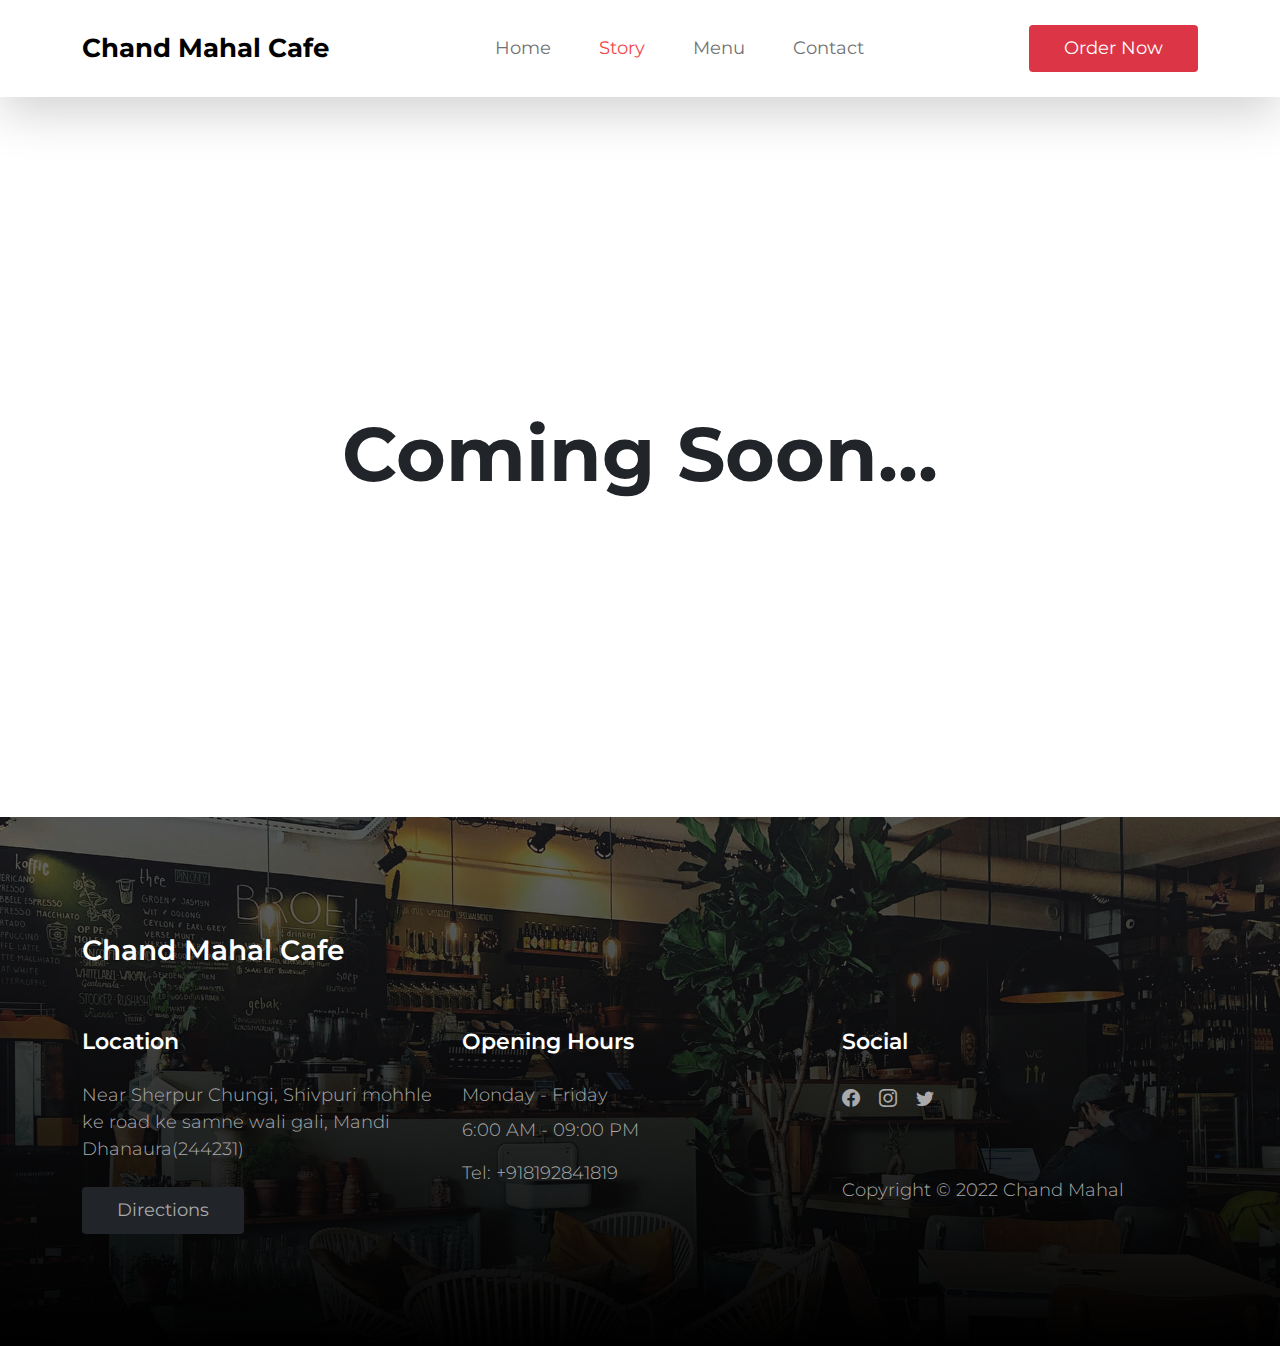
<file: about.html>
<!doctype html>
<html lang="en">

<head>
    <meta charset="utf-8">
    <meta name="viewport" content="width=device-width, initial-scale=1">

    <meta name="description" content="">
    <meta name="author" content="">

    <title>About Crispy Kitchen HTML Template</title>

    <!-- CSS FILES -->
    <link rel="preconnect" href="https://fonts.googleapis.com">

    <link rel="preconnect" href="https://fonts.gstatic.com" crossorigin>

    <link href="https://fonts.googleapis.com/css2?family=Montserrat:wght@300;400;600;700&display=swap" rel="stylesheet">
    <link href="css/bootstrap.min.css" rel="stylesheet">

    <link href="css/bootstrap-icons.css" rel="stylesheet">

    <link href="css/tooplate-crispy-kitchen.css" rel="stylesheet">
    <!--

Tooplate 2129 Crispy Kitchen

https://www.tooplate.com/view/2129-crispy-kitchen

-->
</head>

<body>

    <nav class="navbar navbar-expand-lg bg-white shadow-lg">
        <div class="container">
            <button class="navbar-toggler" type="button" data-bs-toggle="collapse" data-bs-target="#navbarNav"
                aria-controls="navbarNav" aria-expanded="false" aria-label="Toggle navigation">
                <span class="navbar-toggler-icon"></span>
            </button>

            <a class="navbar-brand" href="index.html">
                Chand Mahal Cafe
            </a>

            <div class="d-lg-none">
                <a type="button" class="custom-btn btn btn-danger" href="https://wa.me/c/918192841819">
                    Order Now </a>
            </div>

            <div class="collapse navbar-collapse" id="navbarNav">
                <ul class="navbar-nav mx-auto">
                    <li class="nav-item">
                        <a class="nav-link" href="index.html">Home</a>
                    </li>

                    <li class="nav-item">
                        <a class="nav-link active" href="about.html">Story</a>
                    </li>

                    <li class="nav-item">
                        <a class="nav-link" href="menu.html">Menu</a>
                    </li>

                    <li class="nav-item">
                        <a class="nav-link" href="contact.html">Contact</a>
                    </li>
                </ul>
            </div>

            <div class="d-none d-lg-block">
                <a type="button" class="custom-btn btn btn-danger" href="https://wa.me/c/918192841819">
                    Order Now </a>
            </div>

        </div>
    </nav>
    <div style="height: 720px; display: flex; justify-content: center; align-items: center;">
        <h1>Coming Soon...</h1>
    </div>
    <!-- <main>

        <header class=" site-header site-about-header">
            <div class="container">
                <div class="row">

                    <div class="col-lg-10 col-12 mx-auto">
                        <h1 class="text-white">Kitchen's Story</h1>

                        <strong class="text-white">this is how our kitchen evolved in new digital era</strong>
                    </div>

                </div>
            </div>

            <div class="overlay"></div>
            </header>

            <section class="about section-padding bg-white">
                <div class="container">
                    <div class="row">

                        <div class="col-lg-6 col-12 mb-2">
                            <h4 class="mb-3">Crispy Kitchen is the latest Bootstrap 5 HTML template provided by Tooplate
                                website.</h4>

                            <a href="news.html" class="custom-btn btn btn-dark mt-3">Check out News</a>

                            <a href="contact.html" class="custom-btn btn btn-danger mt-3 ms-3">Say Hi</a>
                        </div>

                        <div class="col-lg-6 col-12">

                            <p>Since this website template is 100% free to use, you can edit and apply it for your
                                commercial restaurant websites. There are 6 HTML pages included in this template. Please
                                <strong>click "Reservation" button</strong> on the top right to see the pop-up
                                reservation
                                form.</p>

                            <p>You are NOT allowed to redistribute the template ZIP file on any template donwnload
                                website.
                                Please <a href="https://www.tooplate.com/contact" target="_blank">contact us</a> for
                                more
                                information.</p>

                        </div>

                    </div>
                </div>
            </section>

            <section class="about section-padding">
                <div class="container">
                    <div class="row">

                        <div class="col-12">
                            <h2 class="mb-5">Team Members</h2>
                        </div>

                        <div class="col-lg-4 col-12">
                            <div class="team-thumb">
                                <img src="images/team/matthew-hamilton-tNCH0sKSZbA-unsplash.jpg"
                                    class="img-fluid team-image" alt="">

                                <div class="team-info">
                                    <h4 class="mt-3 mb-0">Sophia</h4>

                                    <p>CEO &amp; Founder</p>
                                </div>
                            </div>
                        </div>

                        <div class="col-lg-4 col-12 my-lg-0 my-4">
                            <div class="team-thumb">
                                <img src="images/team/nicolas-horn-MTZTGvDsHFY-unsplash.jpg"
                                    class="img-fluid team-image" alt="">

                                <h4 class="mt-3 mb-0">Benjamin W.</h4>

                                <p>Restaurant Manager</p>
                            </div>
                        </div>

                        <div class="col-lg-4 col-12">
                            <div class="team-thumb">
                                <img src="images/team/rc-cf-FMh5o5m5N9E-unsplash.jpg" class="img-fluid team-image"
                                    alt="">

                                <h4 class="mt-3 mb-0">Muchen Jack</h4>

                                <p>Senior Chef</p>
                            </div>
                        </div>

                    </div>
                </div>
            </section>

            </main> -->

    <footer class="site-footer section-padding">

        <div class="container">

            <div class="row">

                <div class="col-12">
                    <h4 class="text-white mb-4 me-5">Chand Mahal Cafe</h4>
                </div>

                <div class="col-lg-4 col-md-7 col-xs-12 tooplate-mt30">
                    <h6 class="text-white mb-lg-4 mb-3">Location</h6>

                    <p>Near Sherpur Chungi, Shivpuri mohhle ke road ke samne wali gali, Mandi Dhanaura(244231)
                    </p>

                    <a href="https://www.google.com/maps/dir/28.9598468,78.2590049/Chand+Mahal+Cafe/@28.9590694,78.2513811,16z/data=!3m1!4b1!4m9!4m8!1m1!4e1!1m5!1m1!1s0x390b9f1d5844553b:0x5a8aad6615c26edf!2m2!1d78.2524247!2d28.9595094?hl=en"
                        class="custom-btn btn btn-dark mt-2">Directions</a>
                </div>

                <div class="col-lg-4 col-md-5 col-xs-12 tooplate-mt30">
                    <h6 class="text-white mb-lg-4 mb-3">Opening Hours</h6>

                    <p class="mb-2">Monday - Friday</p>

                    <p>6:00 AM - 09:00 PM</p>

                    <p>Tel: <a href="tel: 010-02-0340" class="tel-link">+918192841819</a></p>
                </div>

                <div class="col-lg-4 col-md-6 col-xs-12 tooplate-mt30">
                    <h6 class="text-white mb-lg-4 mb-3">Social</h6>

                    <ul class="social-icon">
                        <li><a href="https://www.facebook.com/profile.php?id=100088854279253"
                                class="social-icon-link bi-facebook"></a></li>

                        <li><a href="https://www.instagram.com/chandmahalcafe/"
                                class="social-icon-link bi-instagram"></a></li>

                        <li><a href="https://twitter.com/dev_shadab" target="_blank"
                                class="social-icon-link bi-twitter"></a></li>

                    </ul>

                    <p class="copyright-text tooplate-mt60">Copyright © 2022 Chand Mahal
                    </p>

                </div>

            </div><!-- row ending -->

        </div><!-- container ending -->

    </footer>
    <!-- Modal -->
    <div class="modal fade" id="BookingModal" tabindex="-1" aria-labelledby="BookingModal" aria-hidden="true">
        <div class="modal-dialog modal-dialog-centered modal-xl">
            <div class="modal-content">
                <div class="modal-header">
                    <h3 class="mb-0">Reserve a table</h3>

                    <button type="button" class="btn-close" data-bs-dismiss="modal" aria-label="Close"></button>
                </div>

                <div class="modal-body d-flex flex-column justify-content-center">
                    <div class="booking">

                        <form class="booking-form row" role="form" action="#" method="post">
                            <div class="col-lg-6 col-12">
                                <label for="name" class="form-label">Full Name</label>

                                <input type="text" name="name" id="name" class="form-control" placeholder="Your Name"
                                    required>
                            </div>

                            <div class="col-lg-6 col-12">
                                <label for="email" class="form-label">Email Address</label>

                                <input type="email" name="email" id="email" pattern="[^ @]*@[^ @]*" class="form-control"
                                    placeholder="your@email.com" required>
                            </div>

                            <div class="col-lg-6 col-12">
                                <label for="phone" class="form-label">Phone Number</label>

                                <input type="telephone" name="phone" id="phone" pattern="[0-9]{3}-[0-9]{3}-[0-9]{4}"
                                    class="form-control" placeholder="123-456-7890">
                            </div>

                            <div class="col-lg-6 col-12">
                                <label for="people" class="form-label">Number of persons</label>

                                <input type="text" name="people" id="people" class="form-control"
                                    placeholder="12 persons">
                            </div>

                            <div class="col-lg-6 col-12">
                                <label for="date" class="form-label">Date</label>

                                <input type="date" name="date" id="date" value="" class="form-control">
                            </div>

                            <div class="col-lg-6 col-12">
                                <label for="time" class="form-label">Time</label>

                                <select class="form-select form-control" name="time" id="time">
                                    <option value="5" selected>5:00 PM</option>
                                    <option value="6">6:00 PM</option>
                                    <option value="7">7:00 PM</option>
                                    <option value="8">8:00 PM</option>
                                    <option value="9">9:00 PM</option>
                                </select>
                            </div>

                            <div class="col-12">
                                <label for="message" class="form-label">Special Request</label>

                                <textarea class="form-control" rows="4" id="message" name="message"
                                    placeholder=""></textarea>
                            </div>

                            <div class="col-lg-4 col-12 ms-auto">
                                <button type="submit" class="form-control">Submit Request</button>
                            </div>
                        </form>
                    </div>
                </div>

                <div class="modal-footer"></div>

            </div>

        </div>
    </div>

    <!-- JAVASCRIPT FILES -->
    <script src="js/jquery.min.js"></script>
    <script src="js/bootstrap.bundle.min.js"></script>
    <script src="js/custom.js"></script>

</body>

</html>
</file>
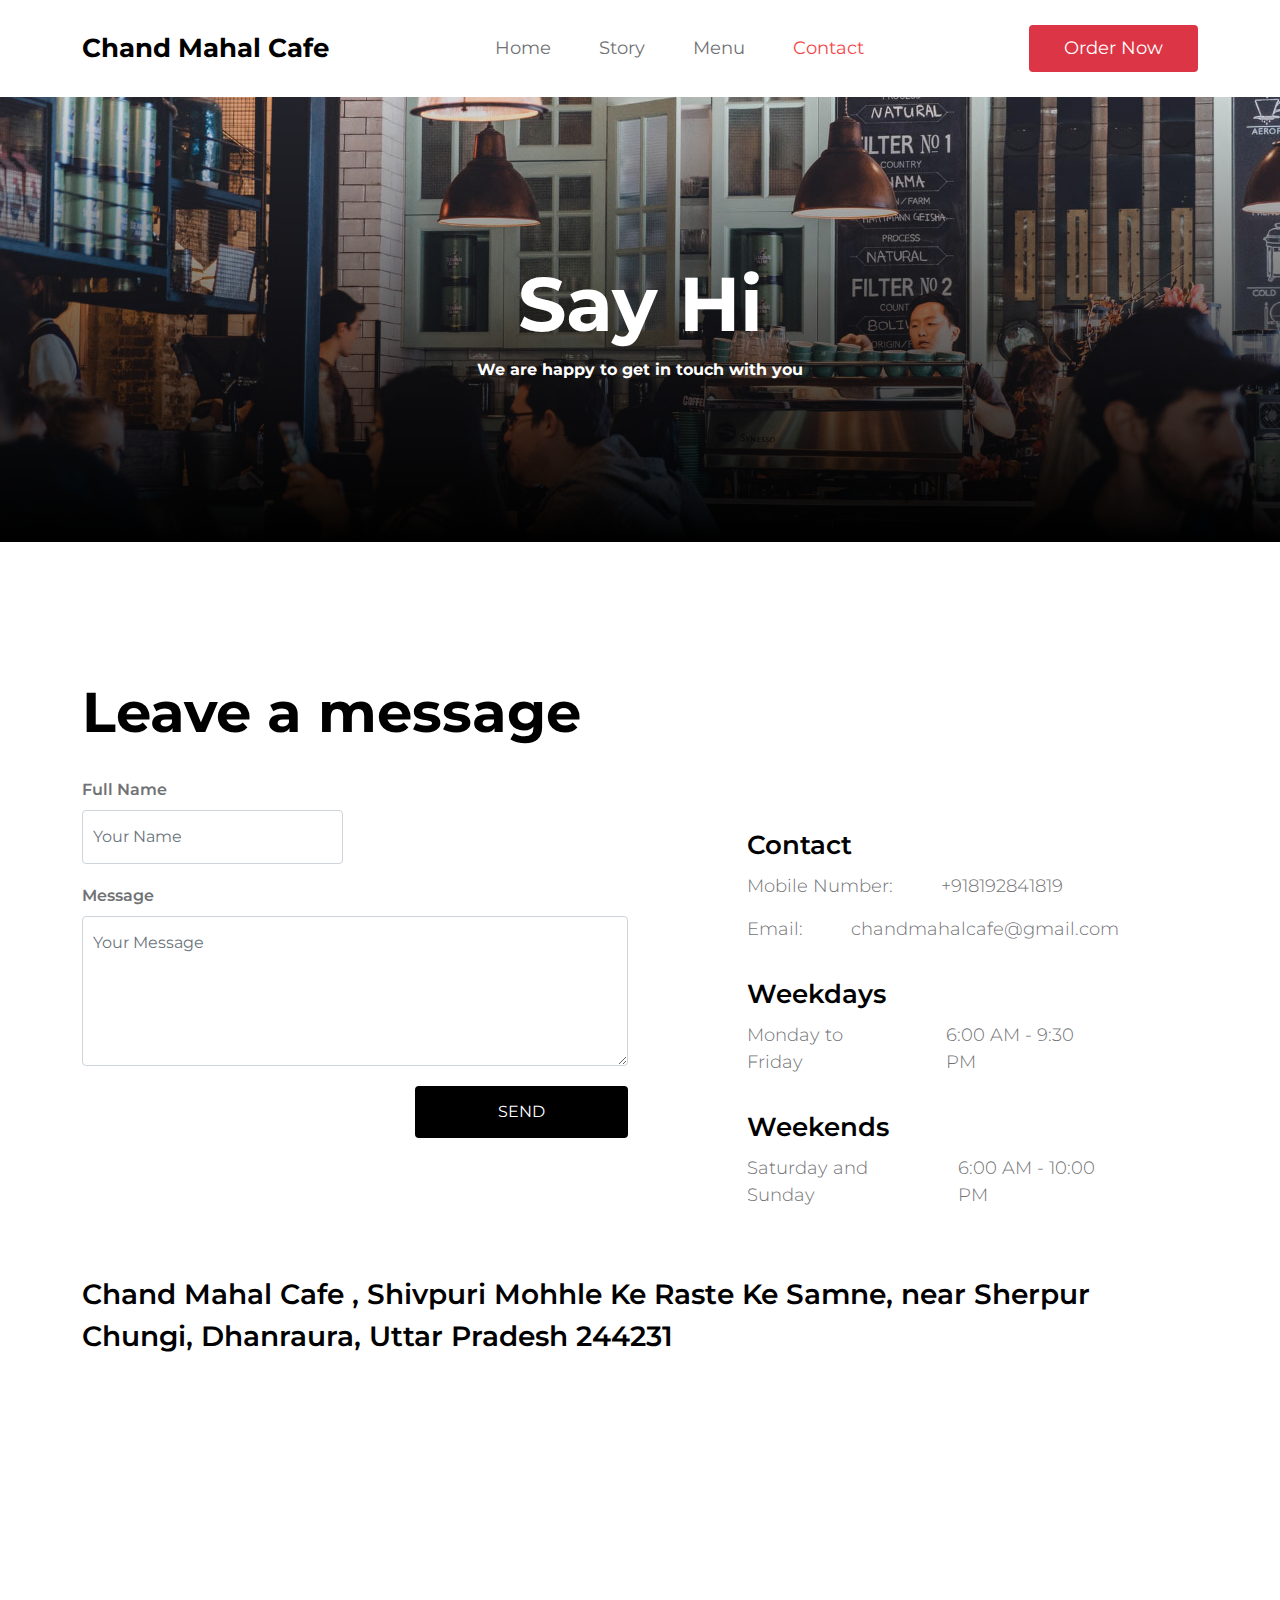
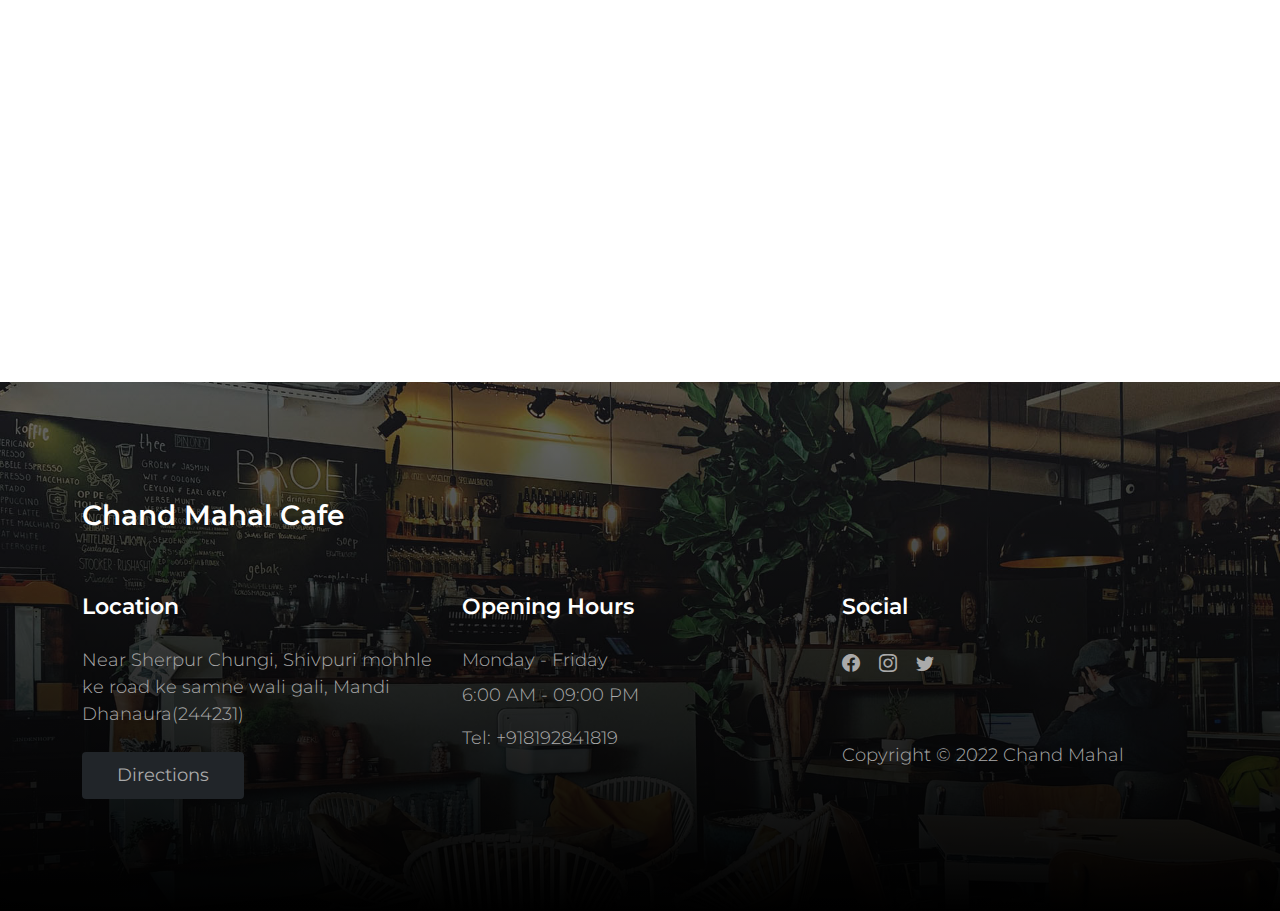
<file: contact.html>
<!doctype html>
<html lang="en">

<head>
    <meta charset="utf-8">
    <meta name="viewport" content="width=device-width, initial-scale=1">

    <meta name="description" content="">
    <meta name="author" content="">

    <title>Chand Mahal Cafe - Contact Page</title>

    <!-- CSS FILES -->
    <link rel="preconnect" href="https://fonts.googleapis.com">

    <link rel="preconnect" href="https://fonts.gstatic.com" crossorigin>

    <link href="https://fonts.googleapis.com/css2?family=Montserrat:wght@300;400;600;700&display=swap" rel="stylesheet">
    <link href="css/bootstrap.min.css" rel="stylesheet">

    <link href="css/bootstrap-icons.css" rel="stylesheet">

    <link href="css/tooplate-crispy-kitchen.css" rel="stylesheet">

</head>

<body>

    <nav class="navbar navbar-expand-lg bg-white shadow-lg">
        <div class="container">
            <button class="navbar-toggler" type="button" data-bs-toggle="collapse" data-bs-target="#navbarNav"
                aria-controls="navbarNav" aria-expanded="false" aria-label="Toggle navigation">
                <span class="navbar-toggler-icon"></span>
            </button>

            <a class="navbar-brand" href="index.html">
                Chand Mahal Cafe
            </a>

            <div class="d-lg-none">
                <a type="button" class="custom-btn btn btn-danger" href="https://wa.me/c/918192841819">
                    Order Now </a>
            </div>

            <div class="collapse navbar-collapse" id="navbarNav">
                <ul class="navbar-nav mx-auto">
                    <li class="nav-item">
                        <a class="nav-link" href="index.html">Home</a>
                    </li>

                    <li class="nav-item">
                        <a class="nav-link" href="about.html">Story</a>
                    </li>

                    <li class="nav-item">
                        <a class="nav-link" href="menu.html">Menu</a>
                    </li>

                    <!-- <li class="nav-item">
                        <a class="nav-link" href="news.html">Our Updates</a>
                    </li> -->

                    <li class="nav-item">
                        <a class="nav-link active" href="contact.html">Contact</a>
                    </li>
                </ul>
            </div>

            <div class="d-none d-lg-block">
                <a type="button" class="custom-btn btn btn-danger" href="https://wa.me/c/918192841819">
                    Order Now </a>
            </div>

        </div>
    </nav>

    <main>

        <header class="site-header site-contact-header">
            <div class="container">
                <div class="row">

                    <div class="col-lg-10 col-12 mx-auto">
                        <h1 class="text-white">Say Hi</h1>

                        <strong class="text-white">We are happy to get in touch with you</strong>
                    </div>

                </div>
            </div>

            <div class="overlay"></div>
        </header>

        <section class="contact section-padding">
            <div class="container">
                <div class="row">

                    <div class="col-12">
                        <h2 class="mb-4">Leave a message</h2>
                    </div>

                    <div class="col-lg-6 col-12">

                        <form class="custom-form contact-form row" id="contact">
                            <div class="col-lg-6 col-6">
                                <label for="contact-name" class="form-label">Full Name</label>

                                <input type="text" name="contact-name" id="contact-name" class="form-control"
                                    placeholder="Your Name" required>
                            </div>

                            <!-- <div class="col-lg-6 col-6">
                                <label for="contact-phone" class="form-label">Phone Number</label>

                                <input type="telephone" name="contact-phone" id="contact-phone"
                                    pattern="[0-9]{3}-[0-9]{3}-[0-9]{4}" class="form-control"
                                    placeholder="123-456-7890">
                            </div> -->

                            <div class="col-12">
                                <!-- <label for="contact-email" class="form-label">Email</label>

                                <input type="email" name="contact-email" id="contact-email" pattern="[^ @]*@[^ @]*"
                                    class="form-control" placeholder="Your Email" required=""> -->

                                <label for="contact-message" class="form-label">Message</label>

                                <textarea class="form-control" rows="5" id="contact-message" name="contact-message"
                                    placeholder="Your Message"></textarea>
                            </div>

                            <div class="col-lg-5 col-12 ms-auto">
                                <button type="submit" class="form-control">Send</button>
                            </div>
                        </form>
                    </div>


                    <div class="col-lg-4 col-12 mx-auto mt-lg-5 mt-4">
                        <h5>Contact</h5>

                        <div class="mb-lg-3">
                            <div class="d-flex ">
                                <p>Mobile Number: </p>
                                <p class="ms-5">+918192841819</p>
                            </div>
                            <div class="d-flex">
                                <p>Email:</p>
                                <p class="ms-5">chandmahalcafe@gmail.com</p>

                            </div>

                        </div>
                        <h5>Weekdays</h5>

                        <div class="d-flex mb-lg-3">
                            <p>Monday to Friday</p>

                            <p class="ms-5">6:00 AM - 9:30 PM</p>
                        </div>

                        <h5>Weekends</h5>

                        <div class="d-flex">
                            <p>Saturday and Sunday</p>

                            <p class="ms-5">6:00 AM - 10:00 PM</p>
                        </div>
                    </div>

                    <div class="col-12">
                        <h4 class="mt-5 mb-4">Chand Mahal Cafe
                            , Shivpuri Mohhle Ke Raste Ke Samne, near Sherpur Chungi, Dhanraura, Uttar Pradesh
                            244231</h4>

                        <div class="google-map pt-3">
                            <iframe
                                src="https://www.google.com/maps/embed?pb=!1m18!1m12!1m3!1d6981.909311615959!2d78.25138112547153!3d28.95906937916029!2m3!1f0!2f0!3f0!3m2!1i1024!2i768!4f13.1!3m3!1m2!1s0x390b9f1d5844553b%3A0x5a8aad6615c26edf!2sChand%20Mahal%20Cafe!5e0!3m2!1sen!2sin!4v1671354929217!5m2!1sen!2sin"
                                width="100%" height="450" style="border:0;" allowfullscreen="" loading="lazy"
                                referrerpolicy="no-referrer-when-downgrade"></iframe>
                        </div>
                    </div>

                </div>
            </div>
        </section>

    </main>

    <footer class="site-footer section-padding">

        <div class="container">

            <div class="row">

                <div class="col-12">
                    <h4 class="text-white mb-4 me-5">Chand Mahal Cafe</h4>
                </div>

                <div class="col-lg-4 col-md-7 col-xs-12 tooplate-mt30">
                    <h6 class="text-white mb-lg-4 mb-3">Location</h6>

                    <p>Near Sherpur Chungi, Shivpuri mohhle ke road ke samne wali gali, Mandi Dhanaura(244231)</p>

                    <a href="https://www.google.com/maps/dir/28.9598468,78.2590049/Chand+Mahal+Cafe/@28.9590694,78.2513811,16z/data=!3m1!4b1!4m9!4m8!1m1!4e1!1m5!1m1!1s0x390b9f1d5844553b:0x5a8aad6615c26edf!2m2!1d78.2524247!2d28.9595094?hl=en"
                        class="custom-btn btn btn-dark mt-2">Directions</a>
                </div>

                <div class="col-lg-4 col-md-5 col-xs-12 tooplate-mt30">
                    <h6 class="text-white mb-lg-4 mb-3">Opening Hours</h6>

                    <p class="mb-2">Monday - Friday</p>

                    <p>6:00 AM - 09:00 PM</p>

                    <p>Tel: <a href="tel: 010-02-0340" class="tel-link">+918192841819</a></p>
                </div>

                <div class="col-lg-4 col-md-6 col-xs-12 tooplate-mt30">
                    <h6 class="text-white mb-lg-4 mb-3">Social</h6>

                    <ul class="social-icon">
                        <li><a href="https://www.facebook.com/profile.php?id=100088854279253"
                                class="social-icon-link bi-facebook"></a></li>

                        <li><a href="https://www.instagram.com/chandmahalcafe/"
                                class="social-icon-link bi-instagram"></a></li>

                        <li><a href="https://twitter.com/dev_shadab" target="_blank"
                                class="social-icon-link bi-twitter"></a></li>

                    </ul>

                    <p class="copyright-text tooplate-mt60">Copyright © 2022 Chand Mahal
                    </p>

                </div>

            </div><!-- row ending -->

        </div><!-- container ending -->

    </footer>

    <!-- Modal -->
    <!-- <div class="modal fade" id="BookingModal" tabindex="-1" aria-labelledby="BookingModal" aria-hidden="true">
        <div class="modal-dialog modal-dialog-centered modal-xl">
            <div class="modal-content">
                <div class="modal-header">
                    <h3 class="mb-0">Reserve a table</h3>

                    <button type="button" class="btn-close" data-bs-dismiss="modal" aria-label="Close"></button>
                </div>

                <div class="modal-body d-flex flex-column justify-content-center">
                    <div class="booking">

                        <form class="booking-form row" role="form" action="#" method="post">
                            <div class="col-lg-6 col-12">
                                <label for="name" class="form-label">Full Name</label>

                                <input type="text" name="name" id="name" class="form-control" placeholder="Your Name"
                                    required>
                            </div>

                            <div class="col-lg-6 col-12">
                                <label for="email" class="form-label">Email Address</label>

                                <input type="email" name="email" id="email" pattern="[^ @]*@[^ @]*" class="form-control"
                                    placeholder="your@email.com" required>
                            </div>

                            <div class="col-lg-6 col-12">
                                <label for="phone" class="form-label">Phone Number</label>

                                <input type="telephone" name="phone" id="phone" pattern="[0-9]{3}-[0-9]{3}-[0-9]{4}"
                                    class="form-control" placeholder="123-456-7890">
                            </div>

                            <div class="col-lg-6 col-12">
                                <label for="people" class="form-label">Number of persons</label>

                                <input type="text" name="people" id="people" class="form-control"
                                    placeholder="12 persons">
                            </div>

                            <div class="col-lg-6 col-12">
                                <label for="date" class="form-label">Date</label>

                                <input type="date" name="date" id="date" value="" class="form-control">
                            </div>

                            <div class="col-lg-6 col-12">
                                <label for="time" class="form-label">Time</label>

                                <select class="form-select form-control" name="time" id="time">
                                    <option value="5" selected>5:00 PM</option>
                                    <option value="6">6:00 PM</option>
                                    <option value="7">7:00 PM</option>
                                    <option value="8">8:00 PM</option>
                                    <option value="9">9:00 PM</option>
                                </select>
                            </div>

                            <div class="col-12">
                                <label for="message" class="form-label">Special Request</label>

                                <textarea class="form-control" rows="4" id="message" name="message"
                                    placeholder=""></textarea>
                            </div>

                            <div class="col-lg-4 col-12 ms-auto">
                                <button type="submit" class="form-control">Submit Request</button>
                            </div>
                        </form>
                    </div>
                </div>

                <div class="modal-footer"></div>

            </div>

        </div>
    </div> -->
    <script>
        var frm = document.querySelector("#contact");
        frm.addEventListener("submit", (e) => {
            e.preventDefault();
            let name = document.getElementById("contact-name").value;
            let messege = document.getElementById("contact-message").value;
            var win = window.open(
                `https://wa.me/+918192841819?text=Hi%20I%27m%20${name},%20${messege}`,
                "_blank"
            );
        });
    </script>
    <!-- JAVASCRIPT FILES -->
    <script src="js/jquery.min.js"></script>
    <script src="js/bootstrap.bundle.min.js"></script>
    <script src="js/custom.js"></script>

</body>

</html>
</file>
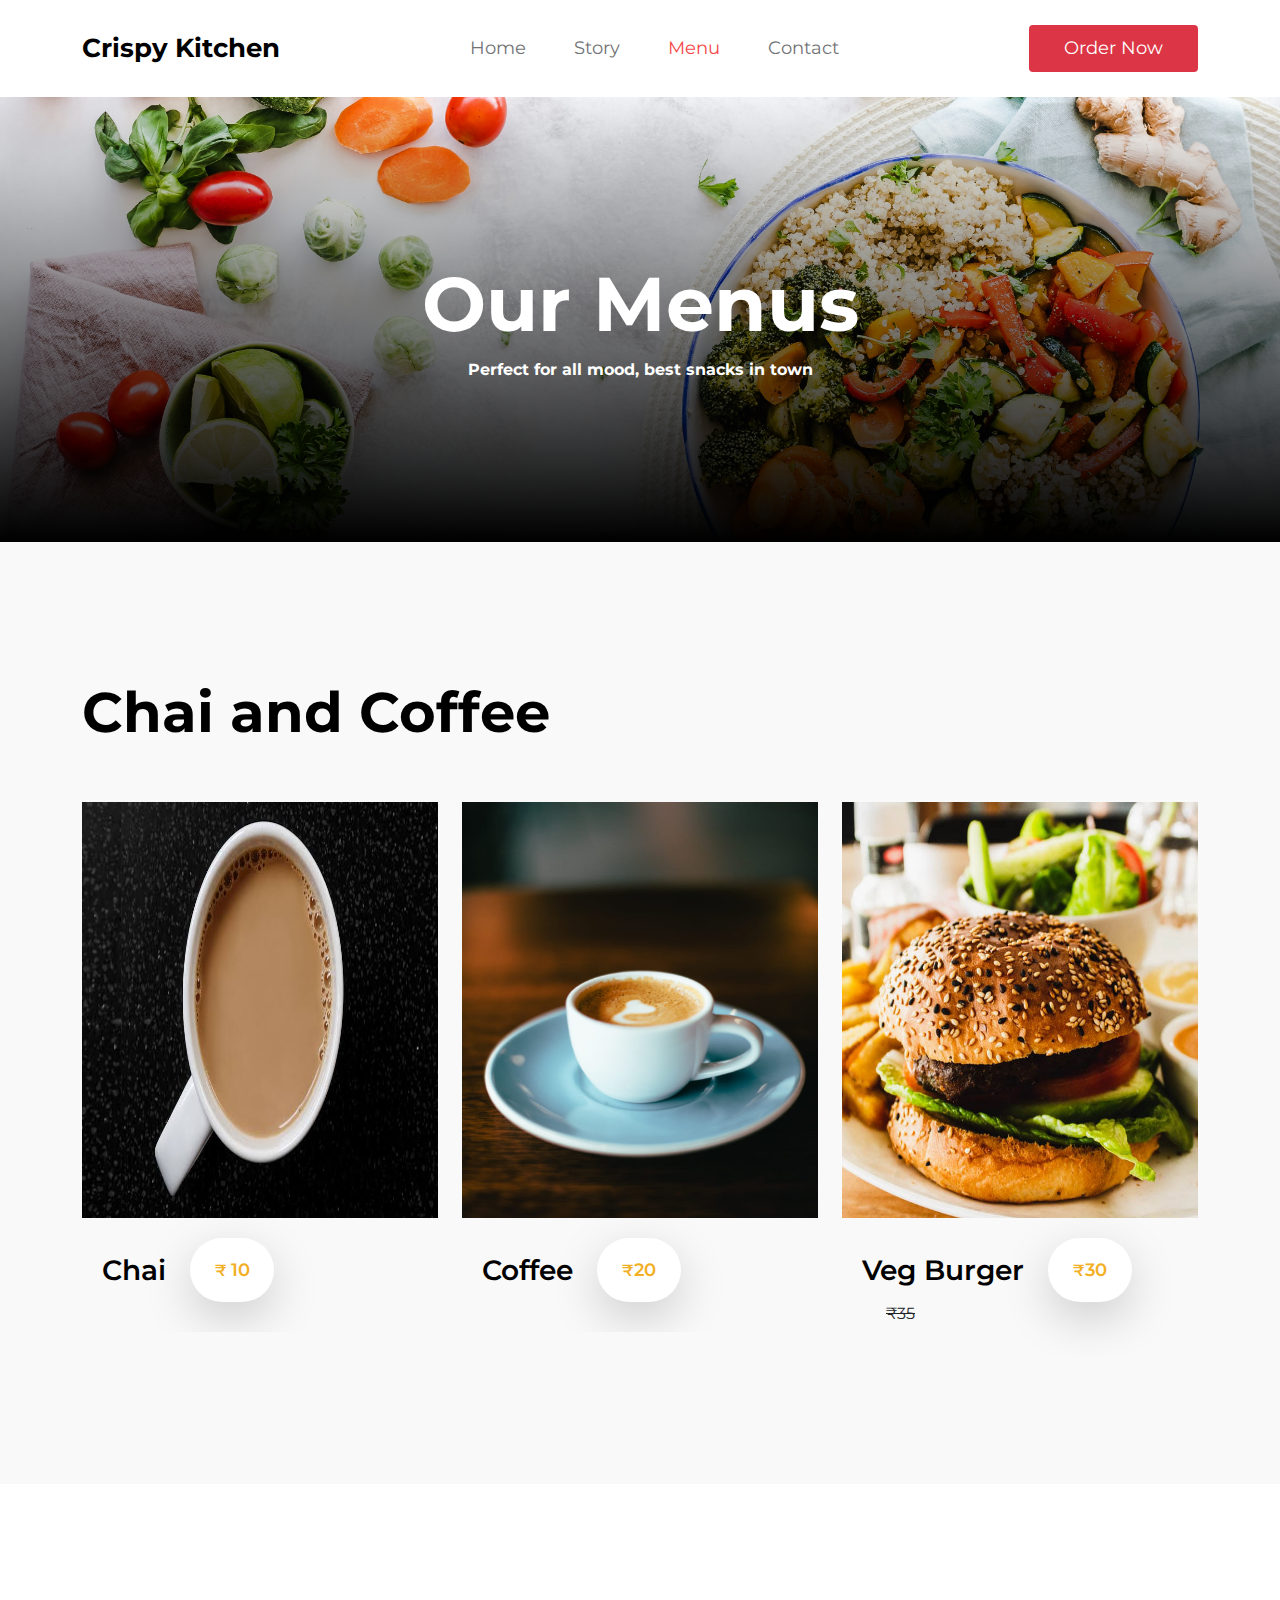
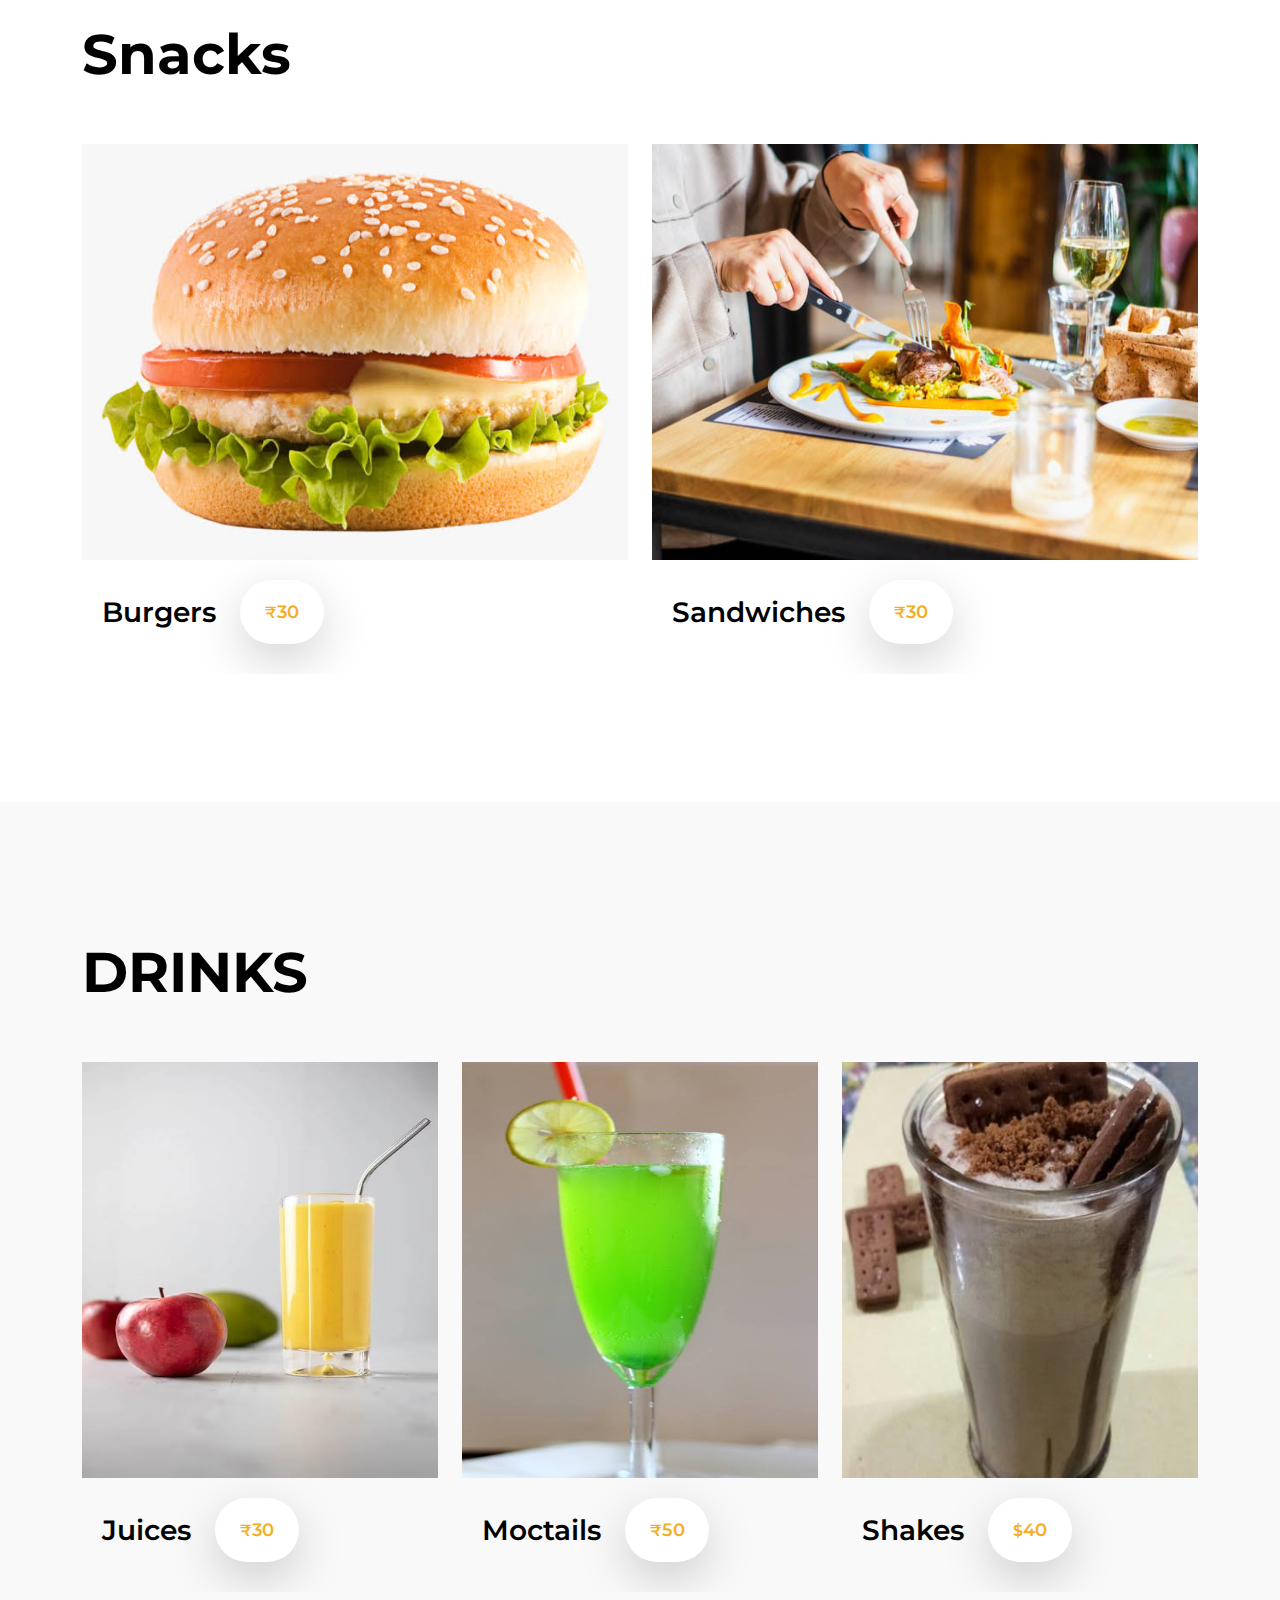
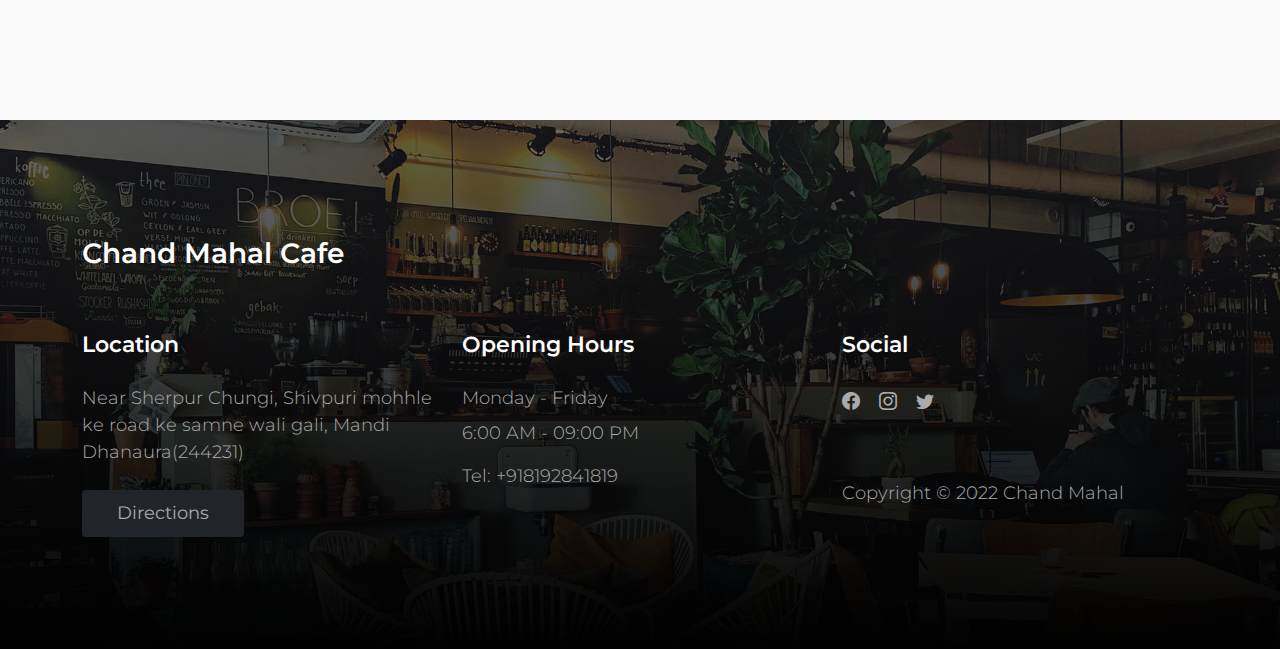
<file: menu.html>
<!DOCTYPE html>
<html lang="en">

<head>
    <meta charset="utf-8" />
    <meta name="viewport" content="width=device-width, initial-scale=1" />

    <meta name="description" content="" />
    <meta name="author" content="" />

    <title>Chand Mahal Menu</title>

    <!-- CSS FILES -->
    <link rel="preconnect" href="https://fonts.googleapis.com" />

    <link rel="preconnect" href="https://fonts.gstatic.com" crossorigin />

    <link href="https://fonts.googleapis.com/css2?family=Montserrat:wght@300;400;600;700&display=swap"
        rel="stylesheet" />
    <link href="css/bootstrap.min.css" rel="stylesheet" />

    <link href="css/bootstrap-icons.css" rel="stylesheet" />

    <link href="css/tooplate-crispy-kitchen.css" rel="stylesheet" />

    <!--

Tooplate 2129 Crispy Kitchen

https://www.tooplate.com/view/2129-crispy-kitchen

-->
</head>

<body>
    <nav class="navbar navbar-expand-lg bg-white shadow-lg">
        <div class="container">
            <button class="navbar-toggler" type="button" data-bs-toggle="collapse" data-bs-target="#navbarNav"
                aria-controls="navbarNav" aria-expanded="false" aria-label="Toggle navigation">
                <span class="navbar-toggler-icon"></span>
            </button>

            <a class="navbar-brand" href="index.html"> Crispy Kitchen </a>

            <div class="d-lg-none">
                <a type="button" class="custom-btn btn btn-danger" href="https://wa.me/c/918192841819">
                    Order Now </a>
            </div>

            <div class="collapse navbar-collapse" id="navbarNav">
                <ul class="navbar-nav mx-auto">
                    <li class="nav-item">
                        <a class="nav-link" href="index.html">Home</a>
                    </li>

                    <li class="nav-item">
                        <a class="nav-link" href="about.html">Story</a>
                    </li>

                    <li class="nav-item">
                        <a class="nav-link active" href="menu.html">Menu</a>
                    </li>

                    <li class="nav-item">
                        <a class="nav-link" href="contact.html">Contact</a>
                    </li>
                </ul>
            </div>

            <div class="d-none d-lg-block">
               <a type="button" class="custom-btn btn btn-danger" href="https://wa.me/c/918192841819">
                   Order Now </a>
            </div>
        </div>
    </nav>

    <main>
        <header class="site-header site-menu-header">
            <div class="container">
                <div class="row">
                    <div class="col-lg-10 col-12 mx-auto">
                        <h1 class="text-white">Our Menus</h1>

                        <strong class="text-white">Perfect for all mood, best snacks in town</strong>
                    </div>
                </div>
            </div>

            <div class="overlay"></div>
        </header>

        <section class="menu section-padding">
            <div class="container">
                <div class="row">
                    <div class="col-12">
                        <h2 class="mb-lg-5 mb-4">Chai and Coffee</h2>
                    </div>

                    <div class="col-lg-4 col-md-6 col-12">
                        <div class="menu-thumb">
                            <img style="height: 40vh;" src="images/pictures/chai.jpeg" class="img-fluid menu-image"
                                alt="" />

                            <div class="menu-info d-flex flex-wrap align-items-center">
                                <h4 class="mb-0">Chai</h4>

                                <span class="price-tag bg-white shadow-lg ms-4"><small>₹ </small>10</span>

                                <!-- <div class="d-flex flex-wrap align-items-center w-100 mt-2">
                    <!-- <h6 class="reviews-text mb-0 me-3">4.4/5</h6>

                    <div class="reviews-stars">
                      <i class="bi-star-fill reviews-icon"></i>
                      <i class="bi-star-fill reviews-icon"></i>
                      <i class="bi-star-fill reviews-icon"></i>
                      <i class="bi-star-fill reviews-icon"></i>
                      <i class="bi-star reviews-icon"></i>
                    </div> -->

                                <!-- <p class="reviews-text mb-0 ms-4">128 Reviews</p>
                  </div> -->
                            </div>
                        </div>
                    </div>

                    <div class="col-lg-4 col-md-6 col-12">
                        <div class="menu-thumb">
                            <img style="height: 40vh;" src="images/pictures/coffe.jpeg" class="img-fluid menu-image"
                                alt="" />

                            <div class="menu-info d-flex flex-wrap align-items-center">
                                <h4 class="mb-0">Coffee</h4>

                                <span class="price-tag bg-white shadow-lg ms-4"><small>₹</small>20</span>

                                <!-- <div class="d-flex flex-wrap align-items-center w-100 mt-2">
                                    <h6 class="reviews-text mb-0 me-3">3/5</h6>

                                    <div class="reviews-stars">
                                        <i class="bi-star-fill reviews-icon"></i>
                                        <i class="bi-star-fill reviews-icon"></i>
                                        <i class="bi-star-fill reviews-icon"></i>
                                        <i class="bi-star reviews-icon"></i>
                                        <i class="bi-star reviews-icon"></i>
                                    </div>

                                    <p class="reviews-text mb-0 ms-4">64 Reviews</p>
                                </div> -->
                            </div>
                        </div>
                    </div>

                    <div class="col-lg-4 col-md-6 col-12">
                        <div class="menu-thumb">
                            <img src="images/breakfast/louis-hansel-dphM2U1xq0U-unsplash.jpg"
                                class="img-fluid menu-image" alt="" />

                            <div class="menu-info d-flex flex-wrap align-items-center">
                                <h4 class="mb-0">Veg Burger</h4>

                                <span class="price-tag bg-white shadow-lg ms-4"><small>₹</small>30</span>

                                <del class="ms-4"><small></small>₹35</del>

                                <!-- <div class="d-flex flex-wrap align-items-center w-100 mt-2">
                                    <h6 class="reviews-text mb-0 me-3">3/5</h6>

                                    <div class="reviews-stars">
                                        <i class="bi-star-fill reviews-icon"></i>
                                        <i class="bi-star-fill reviews-icon"></i>
                                        <i class="bi-star-fill reviews-icon"></i>
                                        <i class="bi-star reviews-icon"></i>
                                        <i class="bi-star reviews-icon"></i>
                                    </div>

                                    <p class="reviews-text mb-0 ms-4">32 Reviews</p>
                                </div> -->
                            </div>
                        </div>
                    </div>
                </div>
            </div>
        </section>

        <section class="menu section-padding bg-white">
            <div class="container">
                <div class="row">
                    <div class="col-12">
                        <h2 class="mb-lg-5 mb-4">Snacks</h2>
                    </div>

                    <div class="col-lg-6 col-12">
                        <div class="menu-thumb">
                            <img src="./images//pictures/bigberger.jpeg" class="img-fluid menu-image" alt="" />

                            <div class="menu-info d-flex flex-wrap align-items-center">
                                <h4 class="mb-0">Burgers</h4>

                                <span class="price-tag bg-white shadow-lg ms-4"><small>₹</small>30</span>


                                <!-- <div class="d-flex flex-wrap align-items-center w-100 mt-2">
                                    <h6 class="reviews-text mb-0 me-3">4.2/5</h6>

                                    <div class="reviews-stars">
                                        <i class="bi-star-fill reviews-icon"></i>
                                        <i class="bi-star-fill reviews-icon"></i>
                                        <i class="bi-star-fill reviews-icon"></i>
                                        <i class="bi-star-fill reviews-icon"></i>
                                        <i class="bi-star reviews-icon"></i>
                                    </div>

                                    <p class="reviews-text mb-0 ms-4">66 Reviews</p>
                                </div> -->
                            </div>
                        </div>
                    </div>

                    <div class="col-lg-6 col-12">
                        <div class="menu-thumb">
                            <img src="images/lunch/louis-hansel-rheOvfxOlOA-unsplash.jpg" class="img-fluid menu-image"
                                alt="" />

                            <div class="menu-info d-flex flex-wrap align-items-center">
                                <h4 class="mb-0">Sandwiches</h4>

                                <span class="price-tag bg-white shadow-lg ms-4"><small>₹</small>30</span>

                                <!-- <div class="d-flex flex-wrap align-items-center w-100 mt-2">
                                    <h6 class="reviews-text mb-0 me-3">3/5</h6>

                                    <div class="reviews-stars">
                                        <i class="bi-star-fill reviews-icon"></i>
                                        <i class="bi-star-fill reviews-icon"></i>
                                        <i class="bi-star-fill reviews-icon"></i>
                                        <i class="bi-star reviews-icon"></i>
                                        <i class="bi-star reviews-icon"></i>
                                    </div>

                                    <p class="reviews-text mb-0 ms-4">84 Reviews</p>
                                </div> -->
                            </div>
                        </div>
                    </div>
                </div>
            </div>
        </section>

        <section class="menu section-padding">
            <div class="container">
                <div class="row">
                    <div class="col-12">
                        <h2 class="mb-lg-5 mb-4">DRINKS</h2>
                    </div>

                    <div class="col-lg-4 col-md-6 col-12">
                        <div class="menu-thumb">
                            <img src="./images/pictures/Juice.jpeg" class="img-fluid menu-image" alt="" />

                            <div class="menu-info d-flex flex-wrap align-items-center">
                                <h4 class="mb-0">Juices</h4>

                                <span class="price-tag bg-white shadow-lg ms-4"><small>₹</small>30</span>
                                <!-- 
                                <div class="d-flex flex-wrap align-items-center w-100 mt-2">
                                    <h6 class="reviews-text mb-0 me-3">4.4/5</h6>

                                    <div class="reviews-stars">
                                        <i class="bi-star-fill reviews-icon"></i>
                                        <i class="bi-star-fill reviews-icon"></i>
                                        <i class="bi-star-fill reviews-icon"></i>
                                        <i class="bi-star-fill reviews-icon"></i>
                                        <i class="bi-star reviews-icon"></i>
                                    </div>

                                    <p class="reviews-text mb-0 ms-4">102 Reviews</p>
                                </div> -->
                            </div>
                        </div>
                    </div>

                    <div class="col-lg-4 col-md-6 col-12">
                        <div class="menu-thumb">
                            <img src="./images/pictures/mock.jpeg" class="img-fluid menu-image" alt="" />

                            <div class="menu-info d-flex flex-wrap align-items-center">
                                <h4 class="mb-0">Moctails</h4>

                                <span class="price-tag bg-white shadow-lg ms-4"><small>₹</small>50</span>

                                <!-- <div class="d-flex flex-wrap align-items-center w-100 mt-2">
                                    <h6 class="reviews-text mb-0 me-3">3/5</h6>

                                    <div class="reviews-stars">
                                        <i class="bi-star-fill reviews-icon"></i>
                                        <i class="bi-star-fill reviews-icon"></i>
                                        <i class="bi-star-fill reviews-icon"></i>
                                        <i class="bi-star reviews-icon"></i>
                                        <i class="bi-star reviews-icon"></i>
                                    </div>

                                    <p class="reviews-text mb-0 ms-4">56 Reviews</p>
                                </div> -->
                            </div>
                        </div>
                    </div>

                    <div class="col-lg-4 col-md-6 col-12">
                        <div class="menu-thumb">
                            <img src="/images/pictures/Shake1.jpeg" class="img-fluid menu-image" alt="" />

                            <div class="menu-info d-flex flex-wrap align-items-center">
                                <h4 class="mb-0">Shakes</h4>

                                <span class="price-tag bg-white shadow-lg ms-4"><small>$</small>40</span>

                                <!-- <div class="d-flex flex-wrap align-items-center w-100 mt-2">
                                    <h6 class="reviews-text mb-0 me-3">3/5</h6>

                                    <div class="reviews-stars">
                                        <i class="bi-star-fill reviews-icon"></i>
                                        <i class="bi-star-fill reviews-icon"></i>
                                        <i class="bi-star-fill reviews-icon"></i>
                                        <i class="bi-star reviews-icon"></i>
                                        <i class="bi-star reviews-icon"></i>
                                    </div>

                                    <p class="reviews-text mb-0 ms-4">76 Reviews</p>
                                </div> -->
                            </div>
                        </div>
                    </div>
                </div>
            </div>
        </section>
    </main>

    <footer class="site-footer section-padding">
        <div class="container">
            <div class="row">
                <div class="col-12">
                    <h4 class="text-white mb-4 me-5">Chand Mahal Cafe</h4>
                </div>

                <div class="col-lg-4 col-md-7 col-xs-12 tooplate-mt30">
                    <h6 class="text-white mb-lg-4 mb-3">Location</h6>

                    <p>
                        Near Sherpur Chungi, Shivpuri mohhle ke road ke samne wali gali,
                        Mandi Dhanaura(244231)
                    </p>

                    <a href="https://www.google.com/maps/dir/28.9598468,78.2590049/Chand+Mahal+Cafe/@28.9590694,78.2513811,16z/data=!3m1!4b1!4m9!4m8!1m1!4e1!1m5!1m1!1s0x390b9f1d5844553b:0x5a8aad6615c26edf!2m2!1d78.2524247!2d28.9595094?hl=en"
                        class="custom-btn btn btn-dark mt-2">Directions</a>
                </div>

                <div class="col-lg-4 col-md-5 col-xs-12 tooplate-mt30">
                    <h6 class="text-white mb-lg-4 mb-3">Opening Hours</h6>

                    <p class="mb-2">Monday - Friday</p>

                    <p>6:00 AM - 09:00 PM</p>

                    <p>
                        Tel: <a href="tel: 010-02-0340" class="tel-link">+918192841819</a>
                    </p>
                </div>

                <div class="col-lg-4 col-md-6 col-xs-12 tooplate-mt30">
                    <h6 class="text-white mb-lg-4 mb-3">Social</h6>

                    <ul class="social-icon">
                        <li>
                            <a href="https://www.facebook.com/profile.php?id=100088854279253"
                                class="social-icon-link bi-facebook"></a>
                        </li>

                        <li>
                            <a href="https://www.instagram.com/chandmahalcafe/"
                                class="social-icon-link bi-instagram"></a>
                        </li>

                        <li>
                            <a href="https://twitter.com/dev_shadab" target="_blank"
                                class="social-icon-link bi-twitter"></a>
                        </li>
                    </ul>

                    <p class="copyright-text tooplate-mt60">
                        Copyright © 2022 Chand Mahal
                    </p>
                </div>
            </div>
            <!-- row ending -->
        </div>
        <!-- container ending -->
    </footer>

    <!-- Modal -->
    <div class="modal fade" id="BookingModal" tabindex="-1" aria-labelledby="BookingModal" aria-hidden="true">
        <div class="modal-dialog modal-dialog-centered modal-xl">
            <div class="modal-content">
                <div class="modal-header">
                    <h3 class="mb-0">Reserve a table</h3>

                    <button type="button" class="btn-close" data-bs-dismiss="modal" aria-label="Close"></button>
                </div>

                <div class="modal-body d-flex flex-column justify-content-center">
                    <div class="booking">
                        <form class="booking-form row" role="form" action="#" method="post">
                            <div class="col-lg-6 col-12">
                                <label for="name" class="form-label">Full Name</label>

                                <input type="text" name="name" id="name" class="form-control" placeholder="Your Name"
                                    required />
                            </div>

                            <div class="col-lg-6 col-12">
                                <label for="email" class="form-label">Email Address</label>

                                <input type="email" name="email" id="email" pattern="[^ @]*@[^ @]*" class="form-control"
                                    placeholder="your@email.com" required />
                            </div>

                            <div class="col-lg-6 col-12">
                                <label for="phone" class="form-label">Phone Number</label>

                                <input type="telephone" name="phone" id="phone" pattern="[0-9]{3}-[0-9]{3}-[0-9]{4}"
                                    class="form-control" placeholder="123-456-7890" />
                            </div>

                            <div class="col-lg-6 col-12">
                                <label for="people" class="form-label">Number of persons</label>

                                <input type="text" name="people" id="people" class="form-control"
                                    placeholder="12 persons" />
                            </div>

                            <div class="col-lg-6 col-12">
                                <label for="date" class="form-label">Date</label>

                                <input type="date" name="date" id="date" value="" class="form-control" />
                            </div>

                            <div class="col-lg-6 col-12">
                                <label for="time" class="form-label">Time</label>

                                <select class="form-select form-control" name="time" id="time">
                                    <option value="5" selected>5:00 PM</option>
                                    <option value="6">6:00 PM</option>
                                    <option value="7">7:00 PM</option>
                                    <option value="8">8:00 PM</option>
                                    <option value="9">9:00 PM</option>
                                </select>
                            </div>

                            <div class="col-12">
                                <label for="message" class="form-label">Special Request</label>

                                <textarea class="form-control" rows="4" id="message" name="message"
                                    placeholder=""></textarea>
                            </div>

                            <div class="col-lg-4 col-12 ms-auto">
                                <button type="submit" class="form-control">
                                    Submit Request
                                </button>
                            </div>
                        </form>
                    </div>
                </div>

                <div class="modal-footer"></div>
            </div>
        </div>
    </div>

    <!-- JAVASCRIPT FILES -->
    <script src="js/jquery.min.js"></script>
    <script src="js/bootstrap.bundle.min.js"></script>
    <script src="js/custom.js"></script>
</body>

</html>
</file>
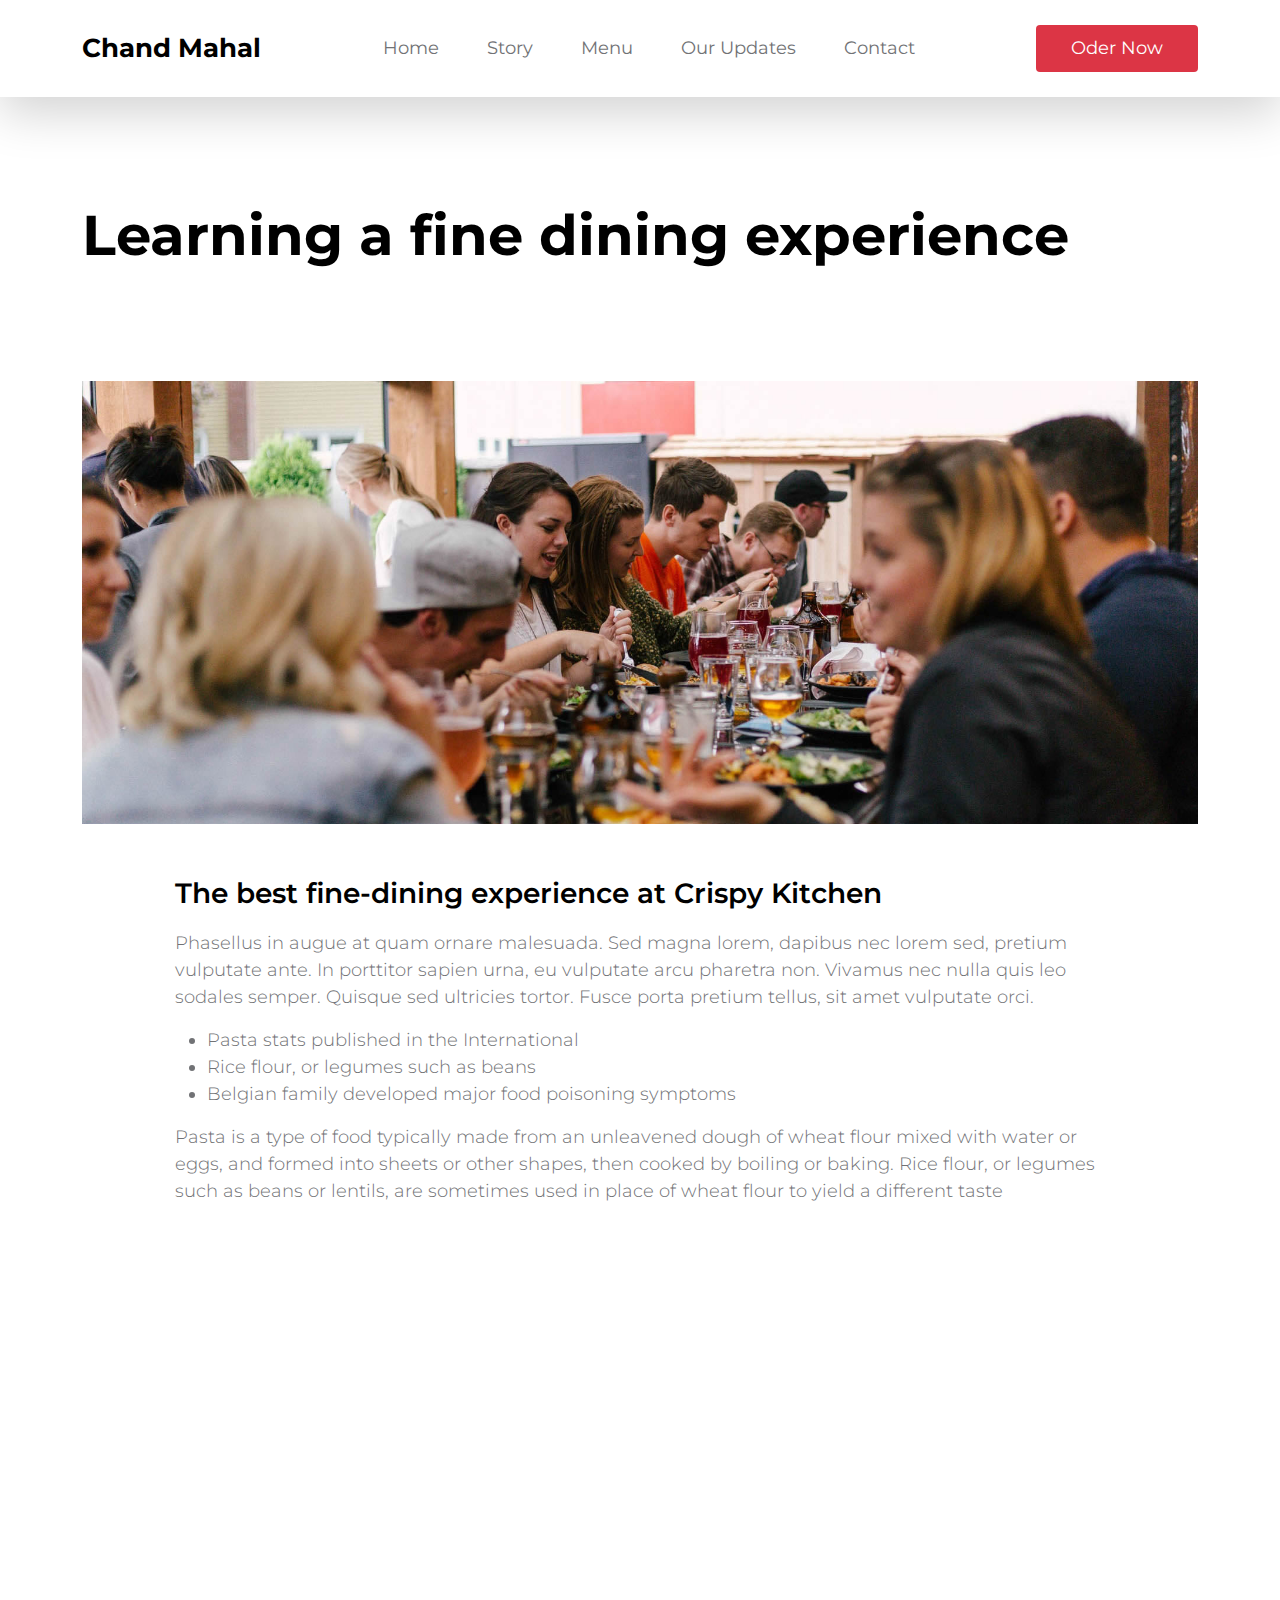
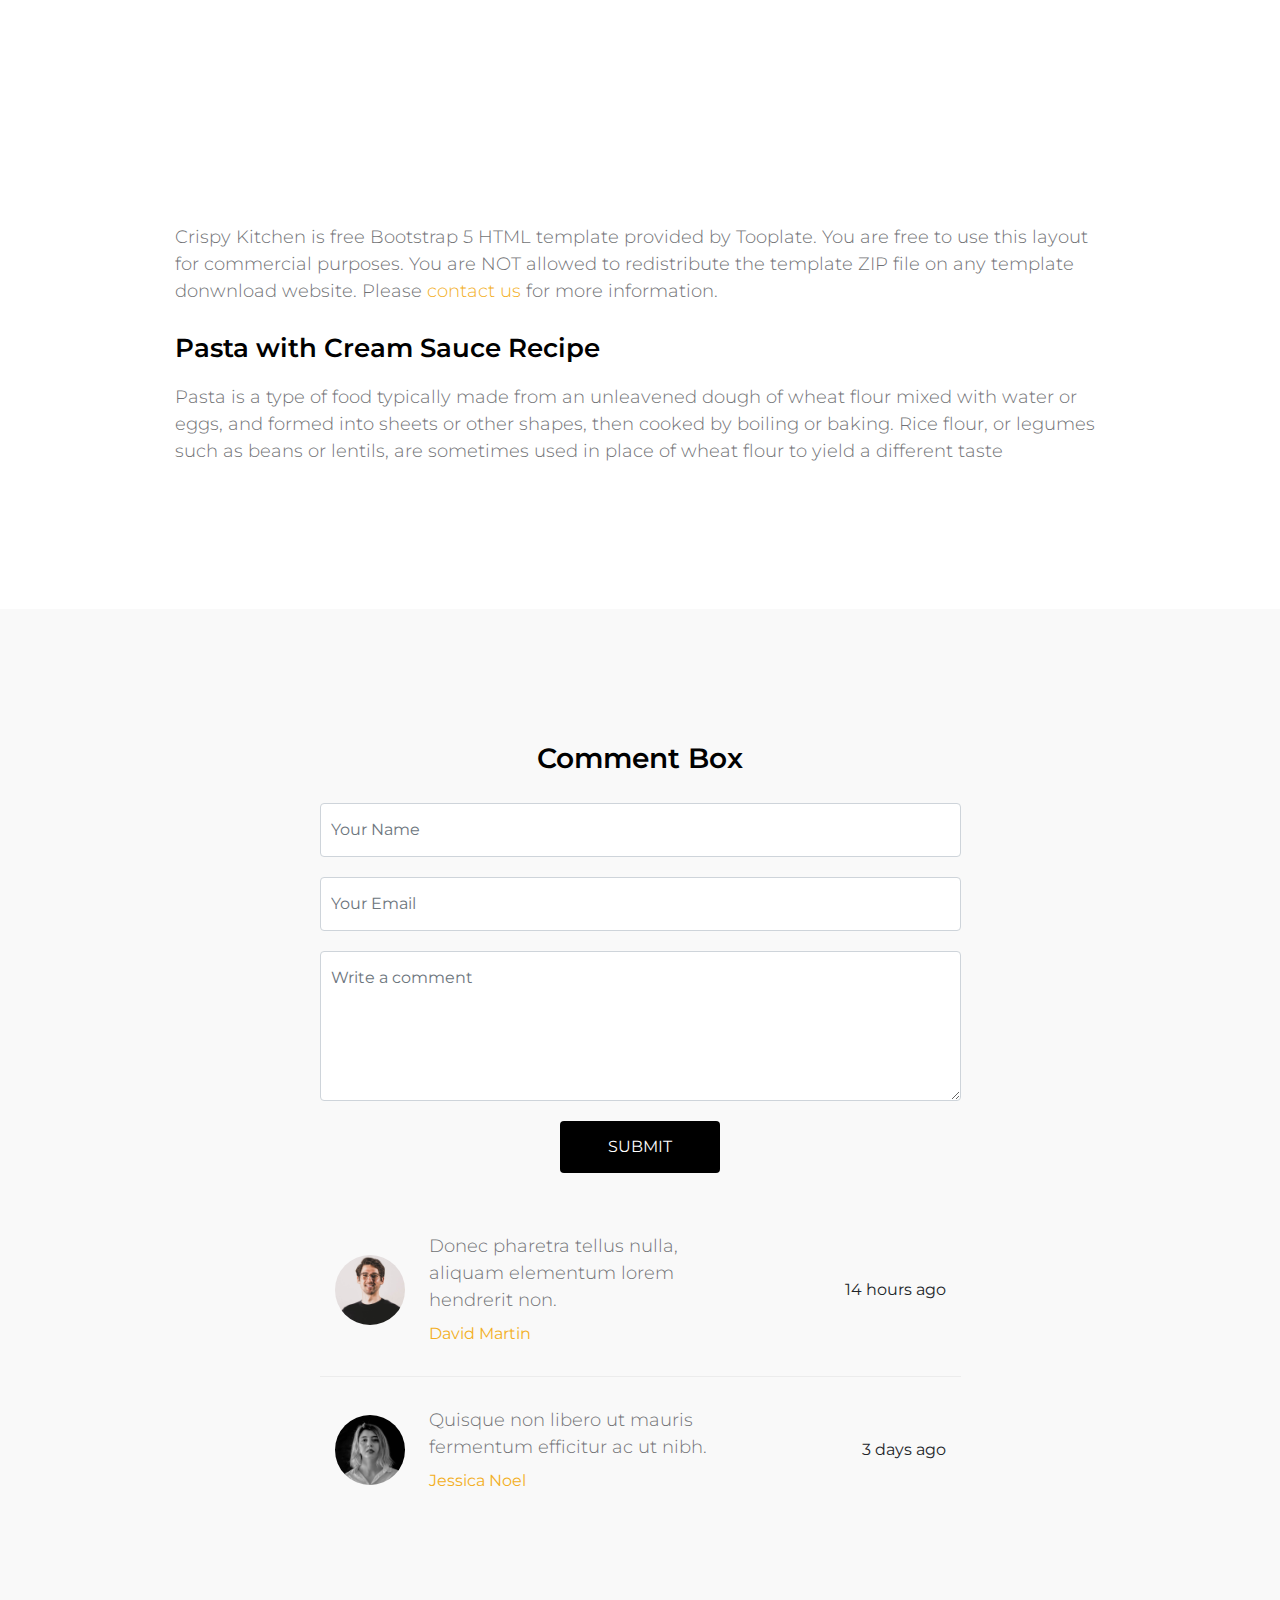
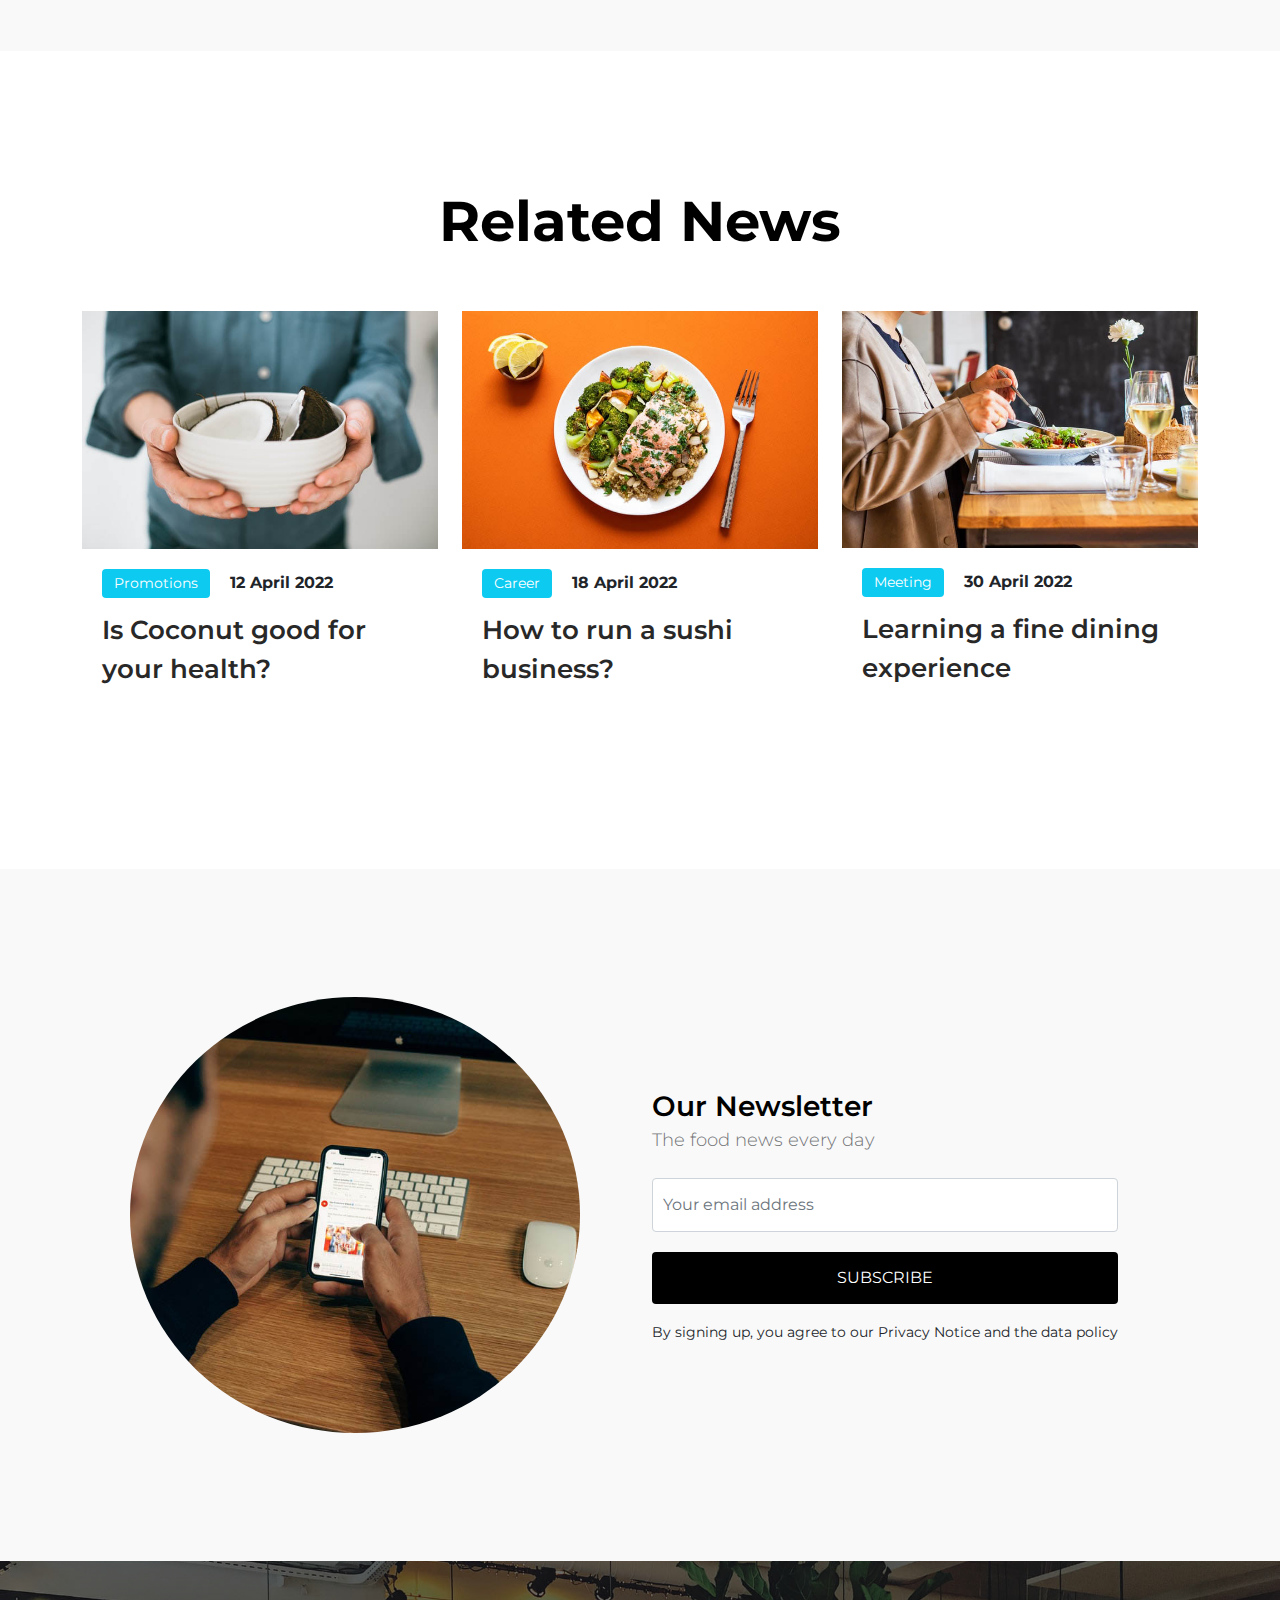
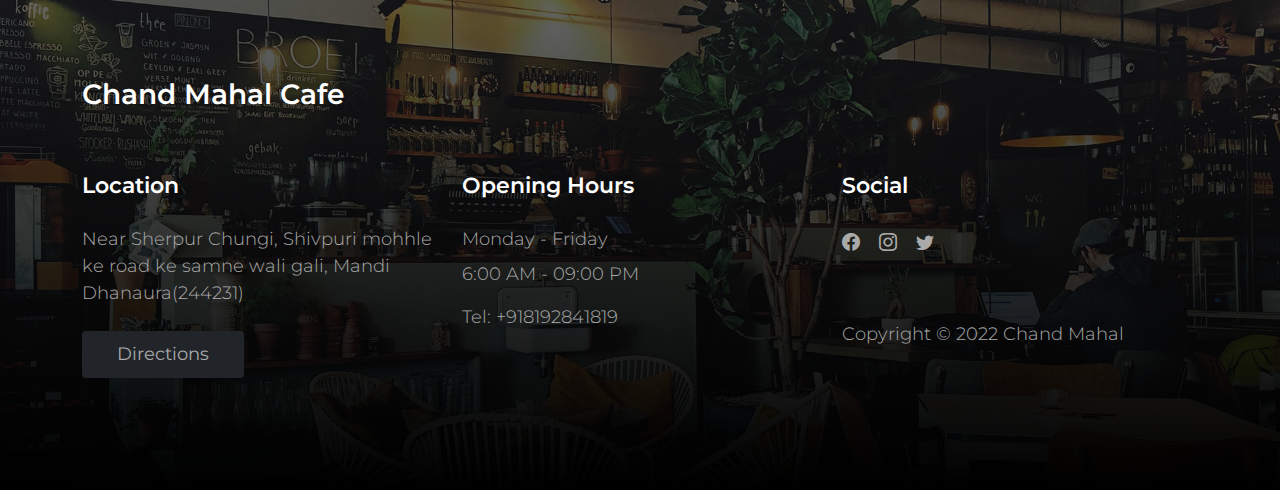
<file: news-detail.html>
<!doctype html>
<html lang="en">

<head>
    <meta charset="utf-8">
    <meta name="viewport" content="width=device-width, initial-scale=1">

    <meta name="description" content="">
    <meta name="author" content="">

    <title>Crispy Kitchen - News Page</title>

    <!-- CSS FILES -->
    <link rel="preconnect" href="https://fonts.googleapis.com">

    <link rel="preconnect" href="https://fonts.gstatic.com" crossorigin>

    <link href="https://fonts.googleapis.com/css2?family=Montserrat:wght@300;400;600;700&display=swap" rel="stylesheet">
    <link href="css/bootstrap.min.css" rel="stylesheet">

    <link href="css/bootstrap-icons.css" rel="stylesheet">

    <link href="css/tooplate-crispy-kitchen.css" rel="stylesheet">
    <!--

Tooplate 2129 Crispy Kitchen

https://www.tooplate.com/view/2129-crispy-kitchen

-->
</head>

<body>

    <nav class="navbar navbar-expand-lg bg-white shadow-lg">
        <div class="container">
            <button class="navbar-toggler" type="button" data-bs-toggle="collapse" data-bs-target="#navbarNav"
                aria-controls="navbarNav" aria-expanded="false" aria-label="Toggle navigation">
                <span class="navbar-toggler-icon"></span>
            </button>

            <a class="navbar-brand" href="index.html">
                Chand Mahal
            </a>

            <div class="d-lg-none">
                <a type="button" class="custom-btn btn btn-danger" href="https://wa.me/c/918192841819">
                    Order Now </a>
            </div>

            <div class="collapse navbar-collapse" id="navbarNav">
                <ul class="navbar-nav mx-auto">
                    <li class="nav-item">
                        <a class="nav-link" href="index.html">Home</a>
                    </li>

                    <li class="nav-item">
                        <a class="nav-link" href="about.html">Story</a>
                    </li>

                    <li class="nav-item">
                        <a class="nav-link" href="menu.html">Menu</a>
                    </li>

                    <li class="nav-item">
                        <a class="nav-link" href="news.html">Our Updates</a>
                    </li>

                    <li class="nav-item">
                        <a class="nav-link" href="contact.html">Contact</a>
                    </li>
                </ul>
            </div>

            <div class="d-none d-lg-block">
                <button type="button" class="custom-btn btn btn-danger" data-bs-toggle="modal"><a
                        tel="+918192841819">Oder Now</a></button>
            </div>

        </div>
    </nav>

    <main>

        <header class="site-header site-news-detail-header">
            <div class="container">
                <div class="row">

                    <div class="col-12">
                        <h2>Learning a fine dining experience</h2>
                    </div>

                </div>
            </div>
        </header>

        <section class="news-detail section-padding pt-0">
            <div class="container">
                <div class="row">

                    <div class="col-lg-12 col-12">
                        <img src="images/news/news-detail-header.jpg" class="img-fluid news-detail-image"
                            alt="fine dining experience">

                        <div class="col-lg-10 col-10 mx-auto mt-5">

                            <h4 class="mb-3">The best fine-dining experience at Crispy Kitchen</h4>

                            <p>Phasellus in augue at quam ornare malesuada. Sed magna lorem, dapibus nec lorem sed,
                                pretium vulputate ante. In porttitor sapien urna, eu vulputate arcu pharetra non.
                                Vivamus nec nulla quis leo sodales semper. Quisque sed ultricies tortor. Fusce porta
                                pretium tellus, sit amet vulputate orci.</p>

                            <ul class="list">
                                <li class="list-item">Pasta stats published in the International</li>

                                <li class="list-item">Rice flour, or legumes such as beans</li>

                                <li class="list-item">Belgian family developed major food poisoning symptoms</li>
                            </ul>

                            <p>Pasta is a type of food typically made from an unleavened dough of wheat flour mixed with
                                water or eggs, and formed into sheets or other shapes, then cooked by boiling or baking.
                                Rice flour, or legumes such as beans or lentils, are sometimes used in place of wheat
                                flour to yield a different taste</p>

                            <div class="ratio ratio-16x9 my-5">
                                <iframe width="560" height="315"
                                    src="https://www.youtube.com/embed/6vebbDZxoKE?controls=0"
                                    title="YouTube video player" frameborder="0"
                                    allow="accelerometer; autoplay; clipboard-write; encrypted-media; gyroscope; picture-in-picture"
                                    allowfullscreen></iframe>
                            </div>

                            <p>Crispy Kitchen is free Bootstrap 5 HTML template provided by Tooplate. You are free to
                                use this layout for commercial purposes. You are NOT allowed to redistribute the
                                template ZIP file on any template donwnload website. Please <a
                                    href="https://www.tooplate.com/contact" target="_blank">contact us</a> for more
                                information.</p>

                            <h5 class="mt-4 mb-3">Pasta with Cream Sauce Recipe</h5>

                            <p>Pasta is a type of food typically made from an unleavened dough of wheat flour mixed with
                                water or eggs, and formed into sheets or other shapes, then cooked by boiling or baking.
                                Rice flour, or legumes such as beans or lentils, are sometimes used in place of wheat
                                flour to yield a different taste</p>
                        </div>
                    </div>

                </div>
            </div>
        </section>

        <section class="comments section-padding">
            <div class="container">
                <div class="row">

                    <div class="col-12">
                        <h4 class="text-center mb-4">Comment Box</h4>
                    </div>

                    <div class="col-lg-7 col-12 mx-auto">
                        <form class="custom-form comment-form" action="#" method="get" role="form">

                            <input type="text" name="comment-name" id="comment-name" class="form-control"
                                placeholder="Your Name" required>

                            <input type="email" name="comment-email" id="comment-email" pattern="[^ @]*@[^ @]*"
                                class="form-control" placeholder="Your Email" required="">

                            <textarea class="form-control" rows="5" id="comment" name="comment"
                                placeholder="Write a comment" required></textarea>

                            <div class="col-lg-3 col-4 mx-auto">
                                <button type="submit" class="form-control" id="subscribe">Submit</button>
                            </div>
                        </form>

                        <div class="news-author d-flex flex-wrap align-items-center">
                            <img src="images/author/alexander-hipp-iEEBWgY_6lA-unsplash.jpg"
                                class="img-fluid news-author-image" alt="">

                            <div class="ms-4 w-50">
                                <p class="mb-2">Donec pharetra tellus nulla, aliquam elementum lorem hendrerit non.</p>

                                <a href="#">David Martin</a>
                            </div>

                            <span class="ms-auto">14 hours ago</span>
                        </div>

                        <div class="news-author d-flex flex-wrap align-items-center">
                            <img src="images/author/shoeib-abolhassani-ojl7T2Ah93U-unsplash.jpg"
                                class="img-fluid news-author-image" alt="">

                            <div class="ms-4 w-50">
                                <p class="mb-2">Quisque non libero ut mauris fermentum efficitur ac ut nibh.</p>

                                <a href="#">Jessica Noel</a>
                            </div>

                            <span class="ms-auto">3 days ago</span>
                        </div>
                    </div>

                </div>
            </div>
        </section>

        <section class="related-news section-padding bg-white">
            <div class="container">
                <div class="row">

                    <h2 class="text-center mb-lg-5 mb-4">Related News</h2>

                    <div class="col-lg-4 col-md-6 col-12">
                        <div class="news-thumb mb-4">
                            <a href="news-detail.html">
                                <img src="images/news/gilles-lambert-S_LhjpfIdm4-unsplash.jpg"
                                    class="img-fluid news-image" alt="">
                            </a>

                            <div class="news-text-info">
                                <span class="category-tag me-3 bg-info">Promotions</span>

                                <strong>12 April 2022</strong>

                                <h5 class="news-title mt-2">
                                    <a href="news-detail.html" class="news-title-link">Is Coconut good for your
                                        health?</a>
                                </h5>
                            </div>
                        </div>
                    </div>

                    <div class="col-lg-4 col-md-6 col-12">
                        <div class="news-thumb mb-4">
                            <a href="news-detail.html">
                                <img src="images/news/ella-olsson-mmnKI8kMxpc-unsplash.jpg" class="img-fluid news-image"
                                    alt="">
                            </a>

                            <div class="news-text-info">
                                <span class="category-tag me-3 bg-info">Career</span>

                                <strong>18 April 2022</strong>

                                <h5 class="news-title mt-2">
                                    <a href="news-detail.html" class="news-title-link">How to run a sushi business?</a>
                                </h5>
                            </div>
                        </div>
                    </div>

                    <div class="col-lg-4 col-md-6 col-12">
                        <div class="news-thumb mb-4">
                            <a href="news-detail.html">
                                <img src="images/news/louis-hansel-GiIiRV0FjwU-unsplash.jpg"
                                    class="img-fluid news-image" alt="">
                            </a>

                            <div class="news-text-info">
                                <span class="category-tag me-3 bg-info">Meeting</span>

                                <strong>30 April 2022</strong>

                                <h5 class="news-title mt-2">
                                    <a href="news-detail.html" class="news-title-link">Learning a fine dining
                                        experience</a>
                                </h5>
                            </div>
                        </div>
                    </div>

                </div>
            </div>
        </section>

        <section class="newsletter section-padding">
            <div class="container">
                <div class="row">

                    <div class="col-lg-6 col-12">
                        <img src="images/charles-deluvio-FdDkfYFHqe4-unsplash.jpg" class="img-fluid newsletter-image"
                            alt="">
                    </div>

                    <div class="col-lg-6 col-12 d-flex align-items-center mt-5 mt-lg-0 mx-auto">
                        <div class="subscribe-form-wrap">
                            <h4 class="mb-0">Our Newsletter</h4>

                            <p>The food news every day</p>

                            <form class="custom-form subscribe-form mt-4" role="form">
                                <input type="email" name="subscribe-email" id="subscribe-email" pattern="[^ @]*@[^ @]*"
                                    class="form-control" placeholder="Your email address" required="">

                                <button type="submit" class="form-control mb-3" id="subscribe">Subscribe</button>

                                <small>By signing up, you agree to our Privacy Notice and the data policy</small>
                        </div>
                        </form>
                    </div>
                </div>

            </div>
            </div>
        </section>

    </main>

    <footer class="site-footer section-padding">

        <div class="container">

            <div class="row">

                <div class="col-12">
                    <h4 class="text-white mb-4 me-5">Chand Mahal Cafe</h4>
                </div>

                <div class="col-lg-4 col-md-7 col-xs-12 tooplate-mt30">
                    <h6 class="text-white mb-lg-4 mb-3">Location</h6>

                    <p>Near Sherpur Chungi, Shivpuri mohhle ke road ke samne wali gali, Mandi Dhanaura(244231)</p>

                    <a href="https://www.google.com/maps/dir/28.9598468,78.2590049/Chand+Mahal+Cafe/@28.9590694,78.2513811,16z/data=!3m1!4b1!4m9!4m8!1m1!4e1!1m5!1m1!1s0x390b9f1d5844553b:0x5a8aad6615c26edf!2m2!1d78.2524247!2d28.9595094?hl=en"
                        class="custom-btn btn btn-dark mt-2">Directions</a>
                </div>

                <div class="col-lg-4 col-md-5 col-xs-12 tooplate-mt30">
                    <h6 class="text-white mb-lg-4 mb-3">Opening Hours</h6>

                    <p class="mb-2">Monday - Friday</p>

                    <p>6:00 AM - 09:00 PM</p>

                    <p>Tel: <a href="tel: 010-02-0340" class="tel-link">+918192841819</a></p>
                </div>

                <div class="col-lg-4 col-md-6 col-xs-12 tooplate-mt30">
                    <h6 class="text-white mb-lg-4 mb-3">Social</h6>

                    <ul class="social-icon">
                        <li><a href="https://www.facebook.com/profile.php?id=100088854279253"
                                class="social-icon-link bi-facebook"></a></li>

                        <li><a href="https://www.instagram.com/chandmahalcafe/"
                                class="social-icon-link bi-instagram"></a></li>

                        <li><a href="https://twitter.com/dev_shadab" target="_blank"
                                class="social-icon-link bi-twitter"></a></li>

                    </ul>

                    <p class="copyright-text tooplate-mt60">Copyright © 2022 Chand Mahal
                    </p>

                </div>

            </div><!-- row ending -->

        </div><!-- container ending -->

    </footer>

    <!-- Modal -->
    <div class="modal fade" id="BookingModal" tabindex="-1" aria-labelledby="BookingModal" aria-hidden="true">
        <div class="modal-dialog modal-dialog-centered modal-xl">
            <div class="modal-content">
                <div class="modal-header">
                    <h3 class="mb-0">Reserve a table</h3>

                    <button type="button" class="btn-close" data-bs-dismiss="modal" aria-label="Close"></button>
                </div>

                <div class="modal-body d-flex flex-column justify-content-center">
                    <div class="booking">

                        <form class="booking-form row" role="form" action="#" method="post">
                            <div class="col-lg-6 col-12">
                                <label for="name" class="form-label">Full Name</label>

                                <input type="text" name="name" id="name" class="form-control" placeholder="Your Name"
                                    required>
                            </div>

                            <div class="col-lg-6 col-12">
                                <label for="email" class="form-label">Email Address</label>

                                <input type="email" name="email" id="email" pattern="[^ @]*@[^ @]*" class="form-control"
                                    placeholder="your@email.com" required>
                            </div>

                            <div class="col-lg-6 col-12">
                                <label for="phone" class="form-label">Phone Number</label>

                                <input type="telephone" name="phone" id="phone" pattern="[0-9]{3}-[0-9]{3}-[0-9]{4}"
                                    class="form-control" placeholder="123-456-7890">
                            </div>

                            <div class="col-lg-6 col-12">
                                <label for="people" class="form-label">Number of persons</label>

                                <input type="text" name="people" id="people" class="form-control"
                                    placeholder="12 persons">
                            </div>

                            <div class="col-lg-6 col-12">
                                <label for="date" class="form-label">Date</label>

                                <input type="date" name="date" id="date" value="" class="form-control">
                            </div>

                            <div class="col-lg-6 col-12">
                                <label for="time" class="form-label">Time</label>

                                <select class="form-select form-control" name="time" id="time">
                                    <option value="5" selected>5:00 PM</option>
                                    <option value="6">6:00 PM</option>
                                    <option value="7">7:00 PM</option>
                                    <option value="8">8:00 PM</option>
                                    <option value="9">9:00 PM</option>
                                </select>
                            </div>

                            <div class="col-12">
                                <label for="message" class="form-label">Special Request</label>

                                <textarea class="form-control" rows="4" id="message" name="message"
                                    placeholder=""></textarea>
                            </div>

                            <div class="col-lg-4 col-12 ms-auto">
                                <button type="submit" class="form-control">Submit Request</button>
                            </div>
                        </form>
                    </div>
                </div>

                <div class="modal-footer"></div>

            </div>

        </div>
    </div>

    <!-- JAVASCRIPT FILES -->
    <script src="js/jquery.min.js"></script>
    <script src="js/bootstrap.bundle.min.js"></script>
    <script src="js/custom.js"></script>

</body>

</html>
</file>
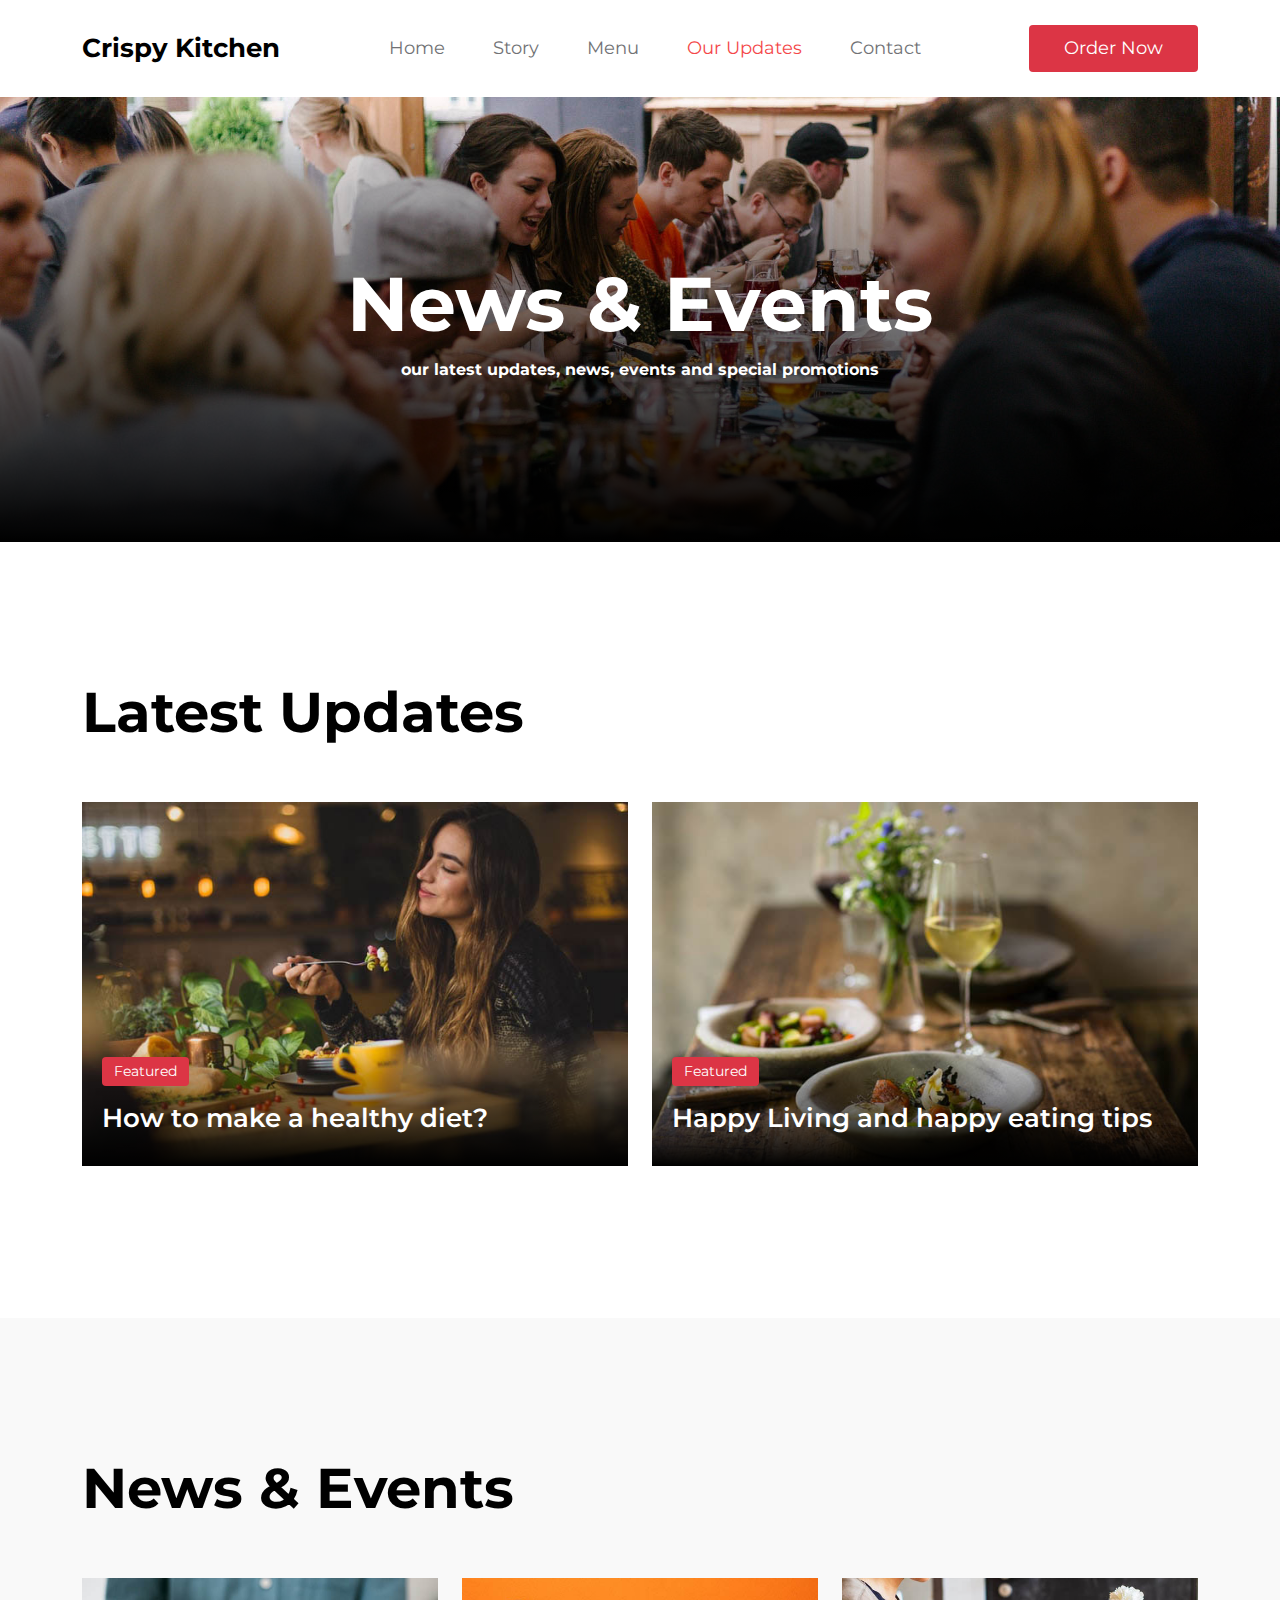
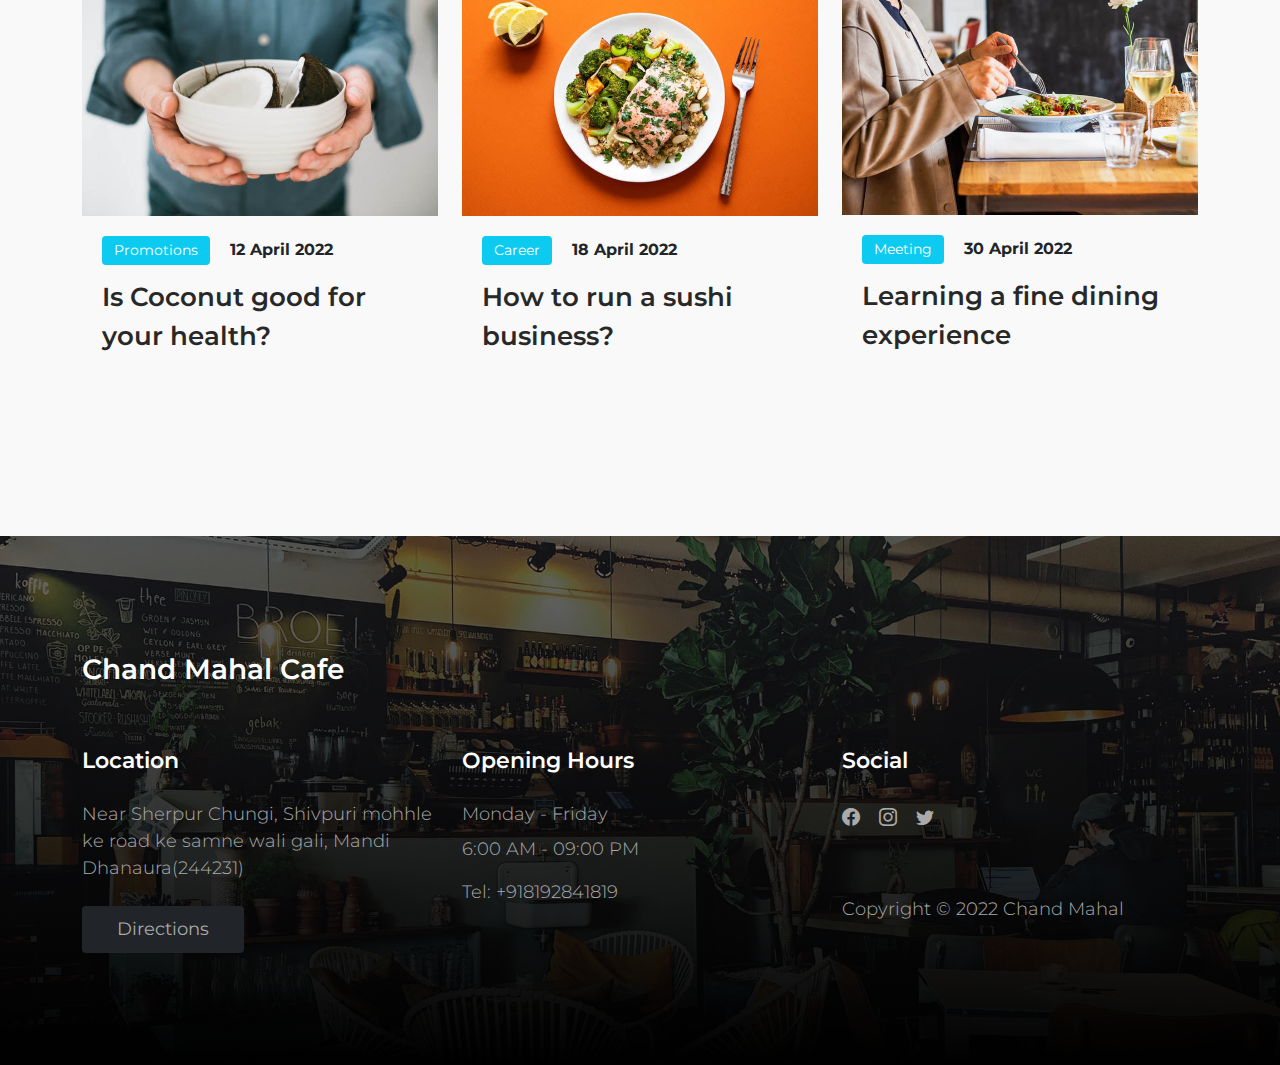
<file: news.html>
<!doctype html>
<html lang="en">

<head>
    <meta charset="utf-8">
    <meta name="viewport" content="width=device-width, initial-scale=1">

    <meta name="description" content="">
    <meta name="author" content="">

    <title>Crispy Kitchen - News Section</title>

    <!-- CSS FILES -->
    <link rel="preconnect" href="https://fonts.googleapis.com">

    <link rel="preconnect" href="https://fonts.gstatic.com" crossorigin>

    <link href="https://fonts.googleapis.com/css2?family=Montserrat:wght@300;400;600;700&display=swap" rel="stylesheet">
    <link href="css/bootstrap.min.css" rel="stylesheet">

    <link href="css/bootstrap-icons.css" rel="stylesheet">

    <link href="css/tooplate-crispy-kitchen.css" rel="stylesheet">
    <!--

Tooplate 2129 Crispy Kitchen

https://www.tooplate.com/view/2129-crispy-kitchen

-->
</head>

<body>

    <nav class="navbar navbar-expand-lg bg-white shadow-lg">
        <div class="container">
            <button class="navbar-toggler" type="button" data-bs-toggle="collapse" data-bs-target="#navbarNav"
                aria-controls="navbarNav" aria-expanded="false" aria-label="Toggle navigation">
                <span class="navbar-toggler-icon"></span>
            </button>

            <a class="navbar-brand" href="index.html">
                Crispy Kitchen
            </a>

            <div class="d-lg-none">
                <a type="button" class="custom-btn btn btn-danger" href="https://wa.me/c/918192841819">
                    Order Now </a> </div>

            <div class="collapse navbar-collapse" id="navbarNav">
                <ul class="navbar-nav mx-auto">
                    <li class="nav-item">
                        <a class="nav-link" href="index.html">Home</a>
                    </li>

                    <li class="nav-item">
                        <a class="nav-link" href="about.html">Story</a>
                    </li>

                    <li class="nav-item">
                        <a class="nav-link" href="menu.html">Menu</a>
                    </li>

                    <li class="nav-item">
                        <a class="nav-link active" href="news.html">Our Updates</a>
                    </li>

                    <li class="nav-item">
                        <a class="nav-link" href="contact.html">Contact</a>
                    </li>
                </ul>
            </div>

            <div class="d-none d-lg-block">
                <a type="button" class="custom-btn btn btn-danger" href="https://wa.me/c/918192841819">
                    Order Now </a>
            </div>

        </div>
    </nav>

    <main>

        <header class="site-header site-news-header">
            <div class="container">
                <div class="row">

                    <div class="col-lg-10 col-12 mx-auto">
                        <h1 class="text-white">News &amp; Events</h1>

                        <strong class="text-white">our latest updates, news, events and special promotions</strong>
                    </div>

                </div>
            </div>

            <div class="overlay"></div>
        </header>

        <section class="news section-padding bg-white">
            <div class="container">
                <div class="row">

                    <h2 class="mb-lg-5 mb-4">Latest Updates</h2>

                    <div class="col-lg-6 col-md-6 col-12">
                        <div class="news-thumb mb-4">
                            <a href="news-detail.html">
                                <img src="images/news/pablo-merchan-montes-Orz90t6o0e4-unsplash.jpg"
                                    class="img-fluid news-image" alt="">
                            </a>

                            <div class="news-text-info news-text-info-large">
                                <span class="category-tag bg-danger">Featured</span>

                                <h5 class="news-title mt-2">
                                    <a href="news-detail.html" class="news-title-link">How to make a healthy diet?</a>
                                </h5>
                            </div>
                        </div>
                    </div>

                    <div class="col-lg-6 col-md-6 col-12">
                        <div class="news-thumb mb-4">
                            <a href="news-detail.html">
                                <img src="images/news/stefan-johnson-xIFbDeGcy44-unsplash.jpg"
                                    class="img-fluid news-image" alt="">
                            </a>

                            <div class="news-text-info news-text-info-large">
                                <span class="category-tag bg-danger">Featured</span>

                                <h5 class="news-title mt-2">
                                    <a href="news-detail.html" class="news-title-link">Happy Living and happy eating
                                        tips</a>
                                </h5>
                            </div>
                        </div>
                    </div>

                </div>
            </div>
        </section>

        <section class="news section-padding">
            <div class="container">
                <div class="row">

                    <div class="col-12">
                        <h2 class="mb-lg-5 mb-4">News &amp; Events</h2>
                    </div>

                    <div class="col-lg-4 col-md-6 col-12">
                        <div class="news-thumb mb-4">
                            <a href="news-detail.html">
                                <img src="images/news/gilles-lambert-S_LhjpfIdm4-unsplash.jpg"
                                    class="img-fluid news-image" alt="">
                            </a>

                            <div class="news-text-info">
                                <span class="category-tag me-3 bg-info">Promotions</span>

                                <strong>12 April 2022</strong>

                                <h5 class="news-title mt-2">
                                    <a href="news-detail.html" class="news-title-link">Is Coconut good for your
                                        health?</a>
                                </h5>
                            </div>
                        </div>
                    </div>

                    <div class="col-lg-4 col-md-6 col-12">
                        <div class="news-thumb mb-4">
                            <a href="news-detail.html">
                                <img src="images/news/ella-olsson-mmnKI8kMxpc-unsplash.jpg" class="img-fluid news-image"
                                    alt="">
                            </a>

                            <div class="news-text-info">
                                <span class="category-tag me-3 bg-info">Career</span>

                                <strong>18 April 2022</strong>

                                <h5 class="news-title mt-2">
                                    <a href="news-detail.html" class="news-title-link">How to run a sushi business?</a>
                                </h5>
                            </div>
                        </div>
                    </div>

                    <div class="col-lg-4 col-md-6 col-12">
                        <div class="news-thumb mb-4">
                            <a href="news-detail.html">
                                <img src="images/news/louis-hansel-GiIiRV0FjwU-unsplash.jpg"
                                    class="img-fluid news-image" alt="">
                            </a>

                            <div class="news-text-info">
                                <span class="category-tag me-3 bg-info">Meeting</span>

                                <strong>30 April 2022</strong>

                                <h5 class="news-title mt-2">
                                    <a href="news-detail.html" class="news-title-link">Learning a fine dining
                                        experience</a>
                                </h5>
                            </div>
                        </div>
                    </div>

                </div>
            </div>
        </section>

    </main>

    <footer class="site-footer section-padding">

        <div class="container">

            <div class="row">

                <div class="col-12">
                    <h4 class="text-white mb-4 me-5">Chand Mahal Cafe</h4>
                </div>

                <div class="col-lg-4 col-md-7 col-xs-12 tooplate-mt30">
                    <h6 class="text-white mb-lg-4 mb-3">Location</h6>

                    <p>Near Sherpur Chungi, Shivpuri mohhle ke road ke samne wali gali, Mandi Dhanaura(244231)</p>

                    <a href="https://www.google.com/maps/dir/28.9598468,78.2590049/Chand+Mahal+Cafe/@28.9590694,78.2513811,16z/data=!3m1!4b1!4m9!4m8!1m1!4e1!1m5!1m1!1s0x390b9f1d5844553b:0x5a8aad6615c26edf!2m2!1d78.2524247!2d28.9595094?hl=en"
                        class="custom-btn btn btn-dark mt-2">Directions</a>
                </div>

                <div class="col-lg-4 col-md-5 col-xs-12 tooplate-mt30">
                    <h6 class="text-white mb-lg-4 mb-3">Opening Hours</h6>

                    <p class="mb-2">Monday - Friday</p>

                    <p>6:00 AM - 09:00 PM</p>

                    <p>Tel: <a href="tel: 010-02-0340" class="tel-link">+918192841819</a></p>
                </div>

                <div class="col-lg-4 col-md-6 col-xs-12 tooplate-mt30">
                    <h6 class="text-white mb-lg-4 mb-3">Social</h6>

                    <ul class="social-icon">
                        <li><a href="https://www.facebook.com/profile.php?id=100088854279253"
                                class="social-icon-link bi-facebook"></a></li>

                        <li><a href="https://www.instagram.com/chandmahalcafe/"
                                class="social-icon-link bi-instagram"></a></li>

                        <li><a href="https://twitter.com/dev_shadab" target="_blank"
                                class="social-icon-link bi-twitter"></a></li>

                    </ul>

                    <p class="copyright-text tooplate-mt60">Copyright © 2022 Chand Mahal
                    </p>

                </div>

            </div><!-- row ending -->

        </div><!-- container ending -->

    </footer>

    <!-- Modal -->
    <div class="modal fade" id="BookingModal" tabindex="-1" aria-labelledby="BookingModal" aria-hidden="true">
        <div class="modal-dialog modal-dialog-centered modal-xl">
            <div class="modal-content">
                <div class="modal-header">
                    <h3 class="mb-0">Reserve a table</h3>

                    <button type="button" class="btn-close" data-bs-dismiss="modal" aria-label="Close"></button>
                </div>

                <div class="modal-body d-flex flex-column justify-content-center">
                    <div class="booking">

                        <form class="booking-form row" role="form" action="#" method="post">
                            <div class="col-lg-6 col-12">
                                <label for="name" class="form-label">Full Name</label>

                                <input type="text" name="name" id="name" class="form-control" placeholder="Your Name"
                                    required>
                            </div>

                            <div class="col-lg-6 col-12">
                                <label for="email" class="form-label">Email Address</label>

                                <input type="email" name="email" id="email" pattern="[^ @]*@[^ @]*" class="form-control"
                                    placeholder="your@email.com" required>
                            </div>

                            <div class="col-lg-6 col-12">
                                <label for="phone" class="form-label">Phone Number</label>

                                <input type="telephone" name="phone" id="phone" pattern="[0-9]{3}-[0-9]{3}-[0-9]{4}"
                                    class="form-control" placeholder="123-456-7890">
                            </div>

                            <div class="col-lg-6 col-12">
                                <label for="people" class="form-label">Number of persons</label>

                                <input type="text" name="people" id="people" class="form-control"
                                    placeholder="12 persons">
                            </div>

                            <div class="col-lg-6 col-12">
                                <label for="date" class="form-label">Date</label>

                                <input type="date" name="date" id="date" value="" class="form-control">
                            </div>

                            <div class="col-lg-6 col-12">
                                <label for="time" class="form-label">Time</label>

                                <select class="form-select form-control" name="time" id="time">
                                    <option value="5" selected>5:00 PM</option>
                                    <option value="6">6:00 PM</option>
                                    <option value="7">7:00 PM</option>
                                    <option value="8">8:00 PM</option>
                                    <option value="9">9:00 PM</option>
                                </select>
                            </div>

                            <div class="col-12">
                                <label for="message" class="form-label">Special Request</label>

                                <textarea class="form-control" rows="4" id="message" name="message"
                                    placeholder=""></textarea>
                            </div>

                            <div class="col-lg-4 col-12 ms-auto">
                                <button type="submit" class="form-control">Submit Request</button>
                            </div>
                        </form>
                    </div>
                </div>

                <div class="modal-footer"></div>

            </div>

        </div>
    </div>

    <!-- JAVASCRIPT FILES -->
    <script src="js/jquery.min.js"></script>
    <script src="js/bootstrap.bundle.min.js"></script>
    <script src="js/custom.js"></script>

</body>

</html>
</file>
<file: css/tooplate-crispy-kitchen.css>
/*

Tooplate 2129 Crispy Kitchen

https://www.tooplate.com/view/2129-crispy-kitchen

*/


/*---------------------------------------
  CUSTOM PROPERTIES ( VARIABLES )             
-----------------------------------------*/
:root {
  --white-color:                  #FFFFFF;
  --primary-color:                #f44749;
  --secondary-color:              #f3af24;
  --section-bg-color:             #F9F9F9;
  --dark-color:                   #000000;
  --title-color:                  #565758;
  --news-title-color:             #292828;
  --p-color:                      #717275;
  --border-color:                 #eaeaea;
  --border-radius-default:        .25rem;

  --body-font-family:             'Montserrat', sans-serif;

  --h1-font-size:                 76px;
  --h2-font-size:                 56px;
  --h3-font-size:                 42px;
  --h4-font-size:                 28px;
  --h5-font-size:                 26px;
  --h6-font-size:                 22px;

  --p-font-size:                  18px;
  --menu-font-size:               18px;
  --category-font-size:           14px;

  --font-weight-light:            300;
  --font-weight-normal:           400;
  --font-weight-semibold:         600;
  --font-weight-bold:             700;
}

body {
    background: var(--white-color);
    font-family: var(--body-font-family);    
    position: relative;
}

/*---------------------------------------
  TYPOGRAPHY               
-----------------------------------------*/

h2,
h3,
h4,
h5,
h6 {
  color: var(--dark-color);
  line-height: inherit;
}

h1,
h2,
h3,
h4,
h5,
h6 {
  font-weight: var(--font-weight-semibold);
}

h1,
h2 {
  font-weight: var(--font-weight-bold);
}

h1 {
  font-size: var(--h1-font-size);
  line-height: normal;
}

h2 {
  font-size: var(--h2-font-size);
}

h3 {
  font-size: var(--h3-font-size);
}

h4 {
  font-size: var(--h4-font-size);
}

h5 {
  font-size: var(--h5-font-size);
}

h6 {
  font-size: var(--h6-font-size);
}

p,
.list .list-item {
  color: var(--p-color);
  font-size: var(--p-font-size);
  font-weight: var(--font-weight-light);
}

a, 
button {
  touch-action: manipulation;
  transition: all 0.3s;
}

.form-label {
  color: var(--p-color);
  font-weight: var(--font-weight-semibold);
}

a {
  color: var(--secondary-color);
  text-decoration: none;
}

a:hover {
  color: var(--primary-color);
}

::selection {
  background: var(--primary-color);
  color: var(--white-color);
}

::-moz-selection {
  background: var(--primary-color);
  color: var(--white-color);
}

.section-padding {
  padding-top: 8rem;
  padding-bottom: 8rem;
}

b,
strong {
  font-weight: var(--font-weight-bold);
}


/*---------------------------------------
  CUSTOM BUTTON              
-----------------------------------------*/
.custom-btn {
  border: 0;
  color: var(--white-color);
  font-size: var(--menu-font-size);
  padding: 10px 35px;
}


/*---------------------------------------
  NAVIGATION              
-----------------------------------------*/
.navbar {
  background: var(--white-color);
  padding-top: 20px;
  padding-bottom: 20px;
}

.navbar-brand {
  color: var(--dark-color);
  font-size: var(--h5-font-size);
  font-weight: var(--font-weight-bold);
  margin-right: 0;
}

.navbar-expand-lg .navbar-nav .nav-link {
  padding-right: 1.5rem;
  padding-left: 1.5rem;
}

.navbar-expand-lg .nav-link {
  color: var(--p-color);
  font-weight: var(--font-weight-normal);
  font-size: var(--menu-font-size);
  padding-top: 15px;
  padding-bottom: 15px;
}

.navbar-nav .nav-link.active, 
.nav-link:focus, 
.nav-link:hover {
  color: var(--primary-color);
}

.nav-link:focus {
  color: var(--p-color);
}

.navbar-toggler {
  border: 0;
  padding: 0;
  cursor: pointer;
  margin: 0;
  width: 30px;
  height: 35px;
  outline: none;
}

.navbar-toggler:focus {
  outline: none;
  box-shadow: none;
}

.navbar-toggler[aria-expanded="true"] .navbar-toggler-icon {
  background: transparent;
}

.navbar-toggler[aria-expanded="true"] .navbar-toggler-icon:before,
.navbar-toggler[aria-expanded="true"] .navbar-toggler-icon:after {
  transition: top 300ms 50ms ease, -webkit-transform 300ms 350ms ease;
  transition: top 300ms 50ms ease, transform 300ms 350ms ease;
  transition: top 300ms 50ms ease, transform 300ms 350ms ease, -webkit-transform 300ms 350ms ease;
  top: 0;
}

.navbar-toggler[aria-expanded="true"] .navbar-toggler-icon:before {
  transform: rotate(45deg);
}

.navbar-toggler[aria-expanded="true"] .navbar-toggler-icon:after {
  transform: rotate(-45deg);
}

.navbar-toggler .navbar-toggler-icon {
  background: var(--dark-color);
  transition: background 10ms 300ms ease;
  display: block;
  width: 30px;
  height: 2px;
  position: relative;
}

.navbar-toggler .navbar-toggler-icon:before,
.navbar-toggler .navbar-toggler-icon:after {
  transition: top 300ms 350ms ease, -webkit-transform 300ms 50ms ease;
  transition: top 300ms 350ms ease, transform 300ms 50ms ease;
  transition: top 300ms 350ms ease, transform 300ms 50ms ease, -webkit-transform 300ms 50ms ease;
  position: absolute;
  right: 0;
  left: 0;
  background: var(--dark-color);
  width: 30px;
  height: 2px;
  content: '';
}

.navbar-toggler .navbar-toggler-icon:before {
  top: -8px;
}

.navbar-toggler .navbar-toggler-icon:after {
  top: 8px;
}


/*---------------------------------------
  SITE HEADER              
-----------------------------------------*/
.site-header {
  background-repeat: no-repeat;
  background-position: center;
  background-size: cover;
  padding-top: 10rem;
  padding-bottom: 10rem;
  text-align: center;
  position: relative;
}

.site-header .container {
  position: relative;
  z-index: 2;
}

.site-news-detail-header {
  background: transparent;
  text-align: left;
   padding-top: 6rem;
  padding-bottom: 6rem;
}

.site-about-header {
  background-image: url('../images/header/briana-tozour-V_Nkf1E-vYA-unsplash.jpg');
}

.site-menu-header {
  background-image: url('../images/pexels-ella-olsson-1640777.jpg');
}

.site-news-header {
  background-image: url('../images/header/priscilla-du-preez-W3SEyZODn8U-unsplash.jpg');
}

.site-contact-header {
  background-image: url('../images/header/rod-long-I79Pgmhmy5M-unsplash.jpg');
}

.overlay {
  background: linear-gradient(to top, var(--dark-color), transparent 100%);
  position: absolute;
  top: 0;
  right: 0;
  bottom: 0;
  left: 0;
}


/*---------------------------------------
  HERO              
-----------------------------------------*/
.hero {
  position: relative;
  overflow: hidden;
  padding-top: 20.542rem;
  padding-bottom: 20.542rem;
}

.hero .container {
  position: absolute;
  z-index: 9;
  top: 50%;
  left: 50%;
  transform: translate(-50%, -50%);
  width: 100%;
}

.video-wrap {
  z-index: -100;
}

.custom-video {
  position: absolute;
  top: 0;
  left: 0;
  object-fit: cover;
  width: 100%;
  height: 100%;
}


/*---------------------------------------
  HERO SLIDE               
-----------------------------------------*/
.carousel-image {
  width: 100%;
  height: 100%;
  object-fit: cover;
}

.carousel-thumb {
  position: relative;
}

.carousel-caption {
  background: linear-gradient(to top, var(--dark-color), transparent 90%);
  text-align: left;
  position: absolute;
  right: 0;
  bottom: 0;
  left: 0;
  padding: 60px 40px;
}

.hero-carousel .reviews-text,
.hero-text {
  color: var(--white-color);
}

.price-tag {
  background: var(--white-color);
  border-radius: 100px;
  color: var(--secondary-color);
  font-size: var(--menu-font-size);
  font-weight: var(--font-weight-semibold);
  display: inline-block;
  width: 84px;
  height: 64px;
  line-height: 64px;
  text-align: center;
}

.hero-carousel .carousel-control-prev,
.hero-carousel .carousel-control-next {
  position: absolute;
  top: auto;
  bottom: 0;
  opacity: 1;
}

.hero-carousel .carousel-control-prev,
.hero-carousel .carousel-control-next {
  background: var(--secondary-color);
  width: 60px;
  height: 60px;
  text-align: center;
}

.hero-carousel .carousel-control-prev {
  left: auto;
  right: 60px;
}

.hero-carousel .carousel-control-next {
  background: var(--primary-color);
  right: 0;
}

.hero-carousel .carousel-control-prev:hover, 
.hero-carousel .carousel-control-next:hover {
  background: var(--dark-color);
}

.hero-carousel .carousel-control-prev-icon,
.hero-carousel .carousel-control-next-icon {
  background-image: none;
  width: inherit;
  height: inherit;
  line-height: 60px;
}

.hero-carousel .carousel-control-prev-icon::before,
.hero-carousel .carousel-control-next-icon::before {
  font-family: bootstrap-icons;
  display: block;
  margin: auto;
  font-size: var(--h5-font-size);
  color: var(--white-color);
}

.hero-carousel .carousel-control-prev-icon::before {
  content: "\f13f";
}

.hero-carousel .carousel-control-next-icon::before {
  content: "\f144";
}

.reviews-icon {
  color: var(--secondary-color);
}


/*---------------------------------------
  MENU               
-----------------------------------------*/
.menu,
.about,
.news,
.related-news,
.newsletter,
.comments {
  background: var(--section-bg-color);
}

.menu-thumb {
  position: relative;
  overflow: hidden;
}

.menu-info {
  padding: 20px 20px 30px 20px;
}

.menu-image {
  display: block;
}

.menu-image-wrap {
  position: relative;
}

.menu-tag {
  position: absolute;
  top: 0;
  right: 0;
  margin: 20px;
}

.newsletter-image {
  border-radius: 100%;
  object-fit: cover;
  display: block;
  margin: 0 auto;
  max-width: 450px;
  max-height: 450px;
}


/*---------------------------------------
  NEWS               
-----------------------------------------*/
.news-thumb {
  position: relative;
  overflow: hidden;
}

.news-thumb > a {
  display: block;
  width: 100%;
  height: 100%;
  position: relative;
  z-index: 2;
  transition: all 0.3s ease-out;
}

.news-thumb > a:hover {
  transform: scale(1.2);
}

.news-text-info {
  background: var(--section-bg-color);
  position: relative;
  z-index: 2;
  padding: 20px;
  transition: all 0.3s ease-out;
}

.related-news .news-text-info {
  background: var(--white-color);
}

.news-text-info-large {
  background: linear-gradient(to top, var(--dark-color), transparent 90%);
  position: absolute;
  z-index: 2;
  bottom: 0;
  right: 0;
  left: 0;
  pointer-events: none;
}

.news-text-info-large .news-title-link {
  color: var(--white-color);
}

.news-title-link {
  color: var(--news-title-color);
}

.news-image {
  display: block;
  width: 100%;
  transition: all 0.3s ease-out;
}

.news-image:hover {
  transform: scale(1.2);
}

.category-tag,
.menu-tag {
  background: var(--dark-color);
  border-radius: var(--border-radius-default);
  color: var(--white-color);
  font-size: var(--category-font-size);
  display: inline-block;
  padding: 4px 12px;
}

.category-tag {
  margin-bottom: 5px;
}

.comment-form {
  margin-bottom: 60px;
}

.news-author {
  border-bottom: 1px solid rgba(0,0,0,0.05);
  margin-bottom: 30px;
  padding-left: 15px;
  padding-right: 15px;
  padding-bottom: 30px;
}

.news-author:last-child {
  border-bottom: 0;
  padding-bottom: 0;
}

.news-author-image {
  border-radius: 100px;
  object-fit: cover;
  width: 70px;
  height: 70px;
}


/*---------------------------------------
  CUSTOM FORM            
-----------------------------------------*/
.custom-form .form-control {
  margin-bottom: 20px;
  padding: 14px 10px;
  transition: all 0.3s;
}

.custom-form button[type="submit"] {
  background: var(--dark-color);
  border: 0;
  color: var(--white-color);
  text-transform: uppercase;
}

.custom-form button[type="submit"]:hover {
  background: var(--primary-color);
}


/*---------------------------------------
  SUBSCRIBE FORM            
-----------------------------------------*/
.subscribe-form .form-control {
  margin-top: 20px;
  margin-bottom: 10px;
}


/*---------------------------------------
  BOOKING FORM            
-----------------------------------------*/
#BookingModal .modal-content {
  border: 0;
  overflow: hidden;
}

#BookingModal .modal-content::before {
  content: "";
  background-color: var(--white-color);
  background-image: url('../images/sincerely-media-HoEYgBL_Gcs-unsplash.jpg');
  background-repeat: no-repeat;
  background-position: top;
  background-size: cover;
  width: 60%;
  height: 100%;
  position: absolute;
  top: 0;
  right: 0;
}

#BookingModal .modal-header {
  border-bottom: 0;
  position: relative;
  padding: 26px 32px 0 32px;
}

#BookingModal .modal-body {
  padding: 38px 32px;
  padding-right: 35%;
}

#BookingModal .modal-footer {
  border-top: 0;
  padding: 0;
}

.booking-form .form-control {
  font-weight: var(--font-weight-normal);
  padding-top: 12px;
  padding-bottom: 12px;
  margin-bottom: 25px;
  transition: all 0.3s;
}

.booking-form button[type="submit"] {
  background: var(--dark-color);
  border: 0;
  font-weight: var(--font-weight-semibold);
  color: var(--white-color);
  text-transform: uppercase;
  margin-bottom: 0;
}

.booking-form button[type="submit"]:hover {
  background: var(--primary-color);
}

.BgImage {
  background-image: url('../images/alex-haney-CAhjZmVk5H4-unsplash.jpg');
  background-repeat: no-repeat;
  background-size: cover;
  background-attachment: fixed;
  height: 500px;
}


/*---------------------------------------
  FOOTER              
-----------------------------------------*/
.site-footer {
  background-image: url('../images/daan-evers-tKN1WXrzQ3s-unsplash.jpg');
  background-repeat: no-repeat;
  background-position: center;
  background-size: cover;
  padding-top: 7rem;
  padding-bottom: 7rem;
  position: relative;
}

.site-footer::before {
  content: "";
  background: linear-gradient(to top, var(--dark-color), transparent 200%);
  position: absolute;
  top: 0;
  right: 0;
  bottom: 0;
  left: 0;
}

.site-footer .container {
  position: relative;
}

.tooplate-mt30 {
	margin-top: 30px;
}
.tooplate-mt60 {
	margin-top: 60px;
}

.copyright-text {
  font-size: var(--menu-font-size);
}

.tel-link {
  color: var(--p-color);
}

.site-footer a:hover {
  color: var(--white-color);
}

.site-footer a {
  	color: #AAA;;
}

.site-footer p {
	color: #AAA;
}


/*---------------------------------------
  SOCIAL ICON               
-----------------------------------------*/
.social-icon {
  margin: 0;
  padding: 0;
}

.social-icon li {
  list-style: none;
  display: inline-block;
  vertical-align: top;
  transition: all 0.3s;
}

.social-icon:hover li:not(:hover) {
  opacity: 0.65;
}

.social-icon-link {
  color: var(--p-color);
  font-size: var(--p-font-size);
  display: inline-block;
  vertical-align: top;
  margin-top: 4px;
  margin-bottom: 4px;
  margin-right: 15px;
}

.social-icon-link:hover {
  color: var(--primary-color);
}


/*---------------------------------------
  RESPONSIVE STYLES               
-----------------------------------------*/
@media screen and (max-width: 1180px) {
  h1 {
    font-size: 62px;
  }
}

@media screen and (max-width: 1170px) {
  h1 {
    font-size: 56px;
  }
}


@media screen and (max-width: 991px) {
  h1 {
    font-size: 38px;
  }

  h2 {
    font-size: 32px;
  }

  h3 {
    font-size: 26px;
  }

  h4 {
    font-size: 24px;
  }

  h5 {
    font-size: 20px;
  }

  h6 {
    font-size: 18px;
  }

  .site-header,
  .section-padding {
    padding-top: 5rem;
    padding-bottom: 5rem;
  }

  .navbar {
    padding-top: 10px;
    padding-bottom: 10px;
  }

  .navbar-nav .nav-link {
    padding-top: 5px;
    padding-bottom: 10px;
  }

  #BookingModal .modal-content {
    padding-bottom: 200px;
  }

  #BookingModal .modal-content::before {
    background-image: url('../images/sincerely-media-HoEYgBL_Gcs-unsplash-mobile.jpg');
    background-position: bottom;
    top: auto;
    left: 0;
    bottom: 0;
    width: 100%;
    height: 200px;
    transform: rotate(180deg);
  }

  #BookingModal .modal-body {
    padding-top: 18px;
    padding-right: 32px;
  }
}

@media screen and (max-width: 480px) {
  .newsletter-image {
    max-width: 310px;
    max-height: 310px;
  }

  .hero-carousel .carousel-control-prev,
  .hero-carousel .carousel-control-next {
    width: 50px;
    height: 50px;
  }
}
</file>
